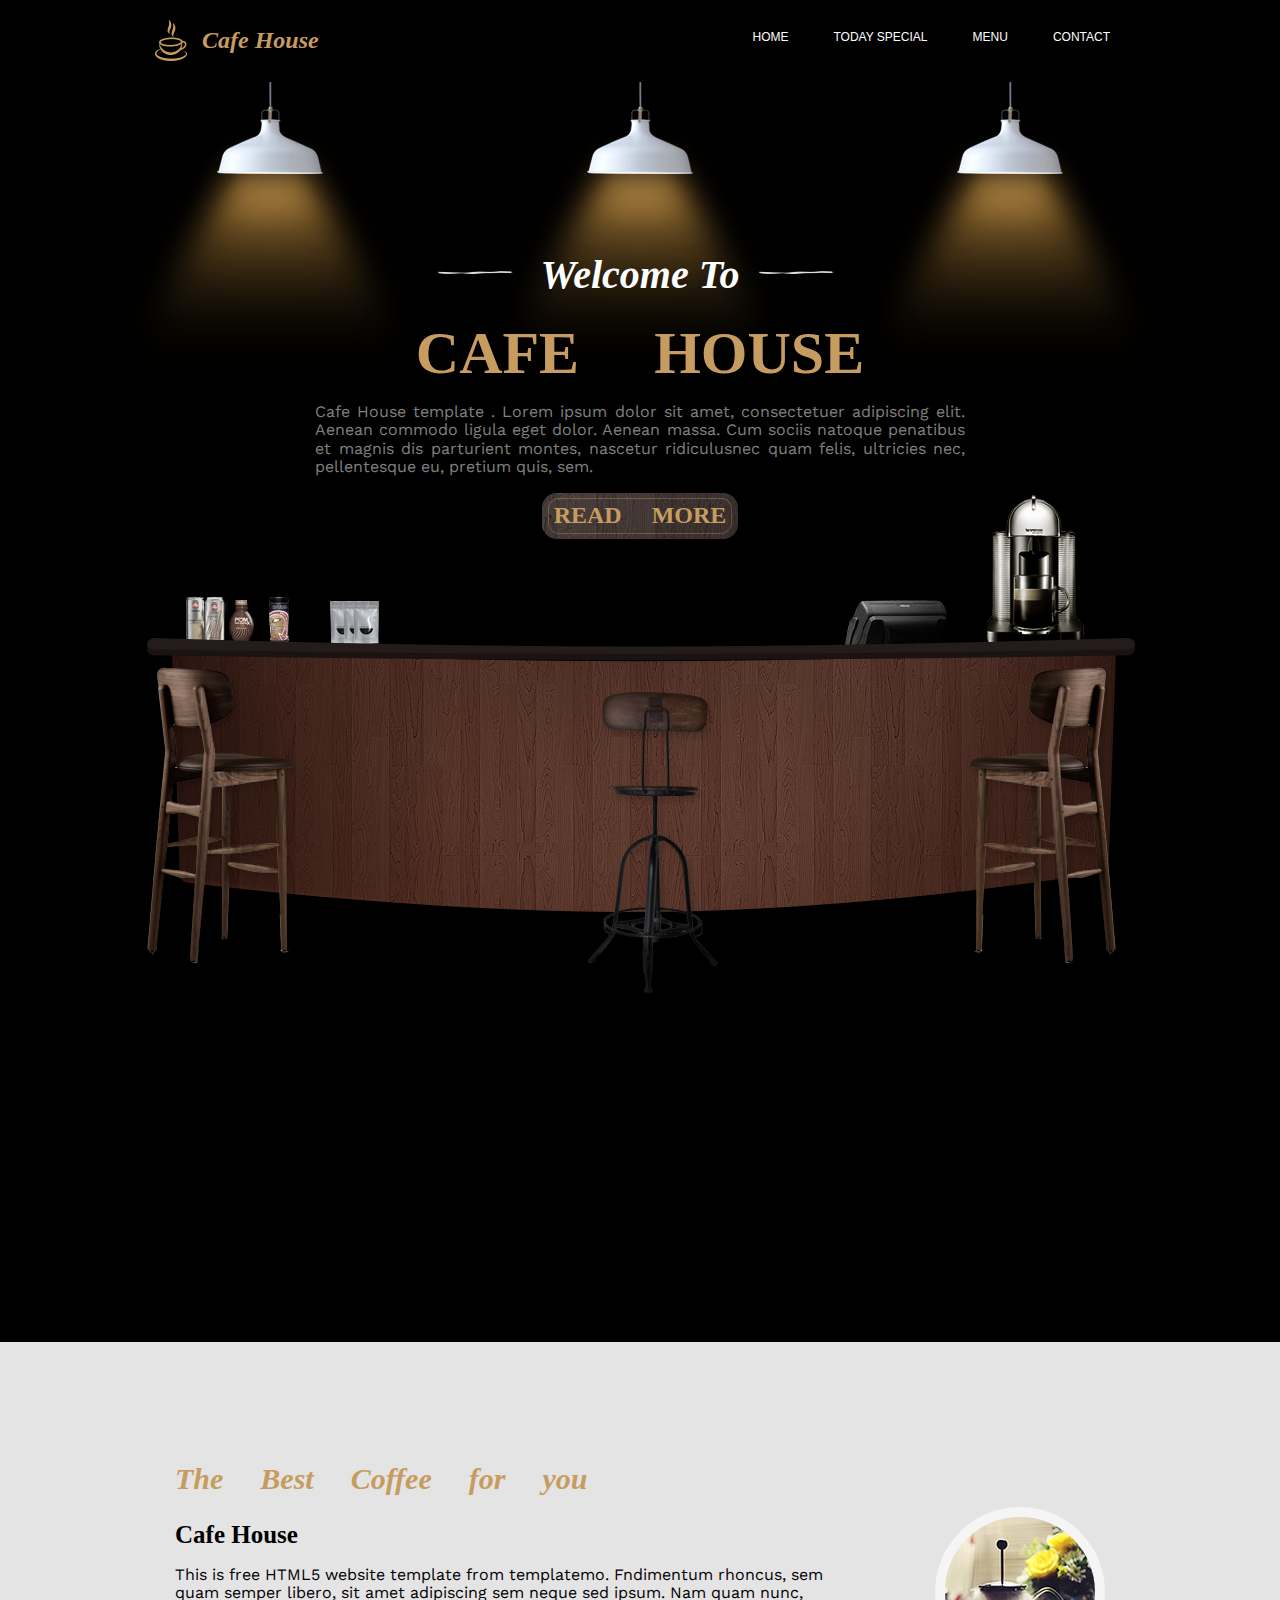
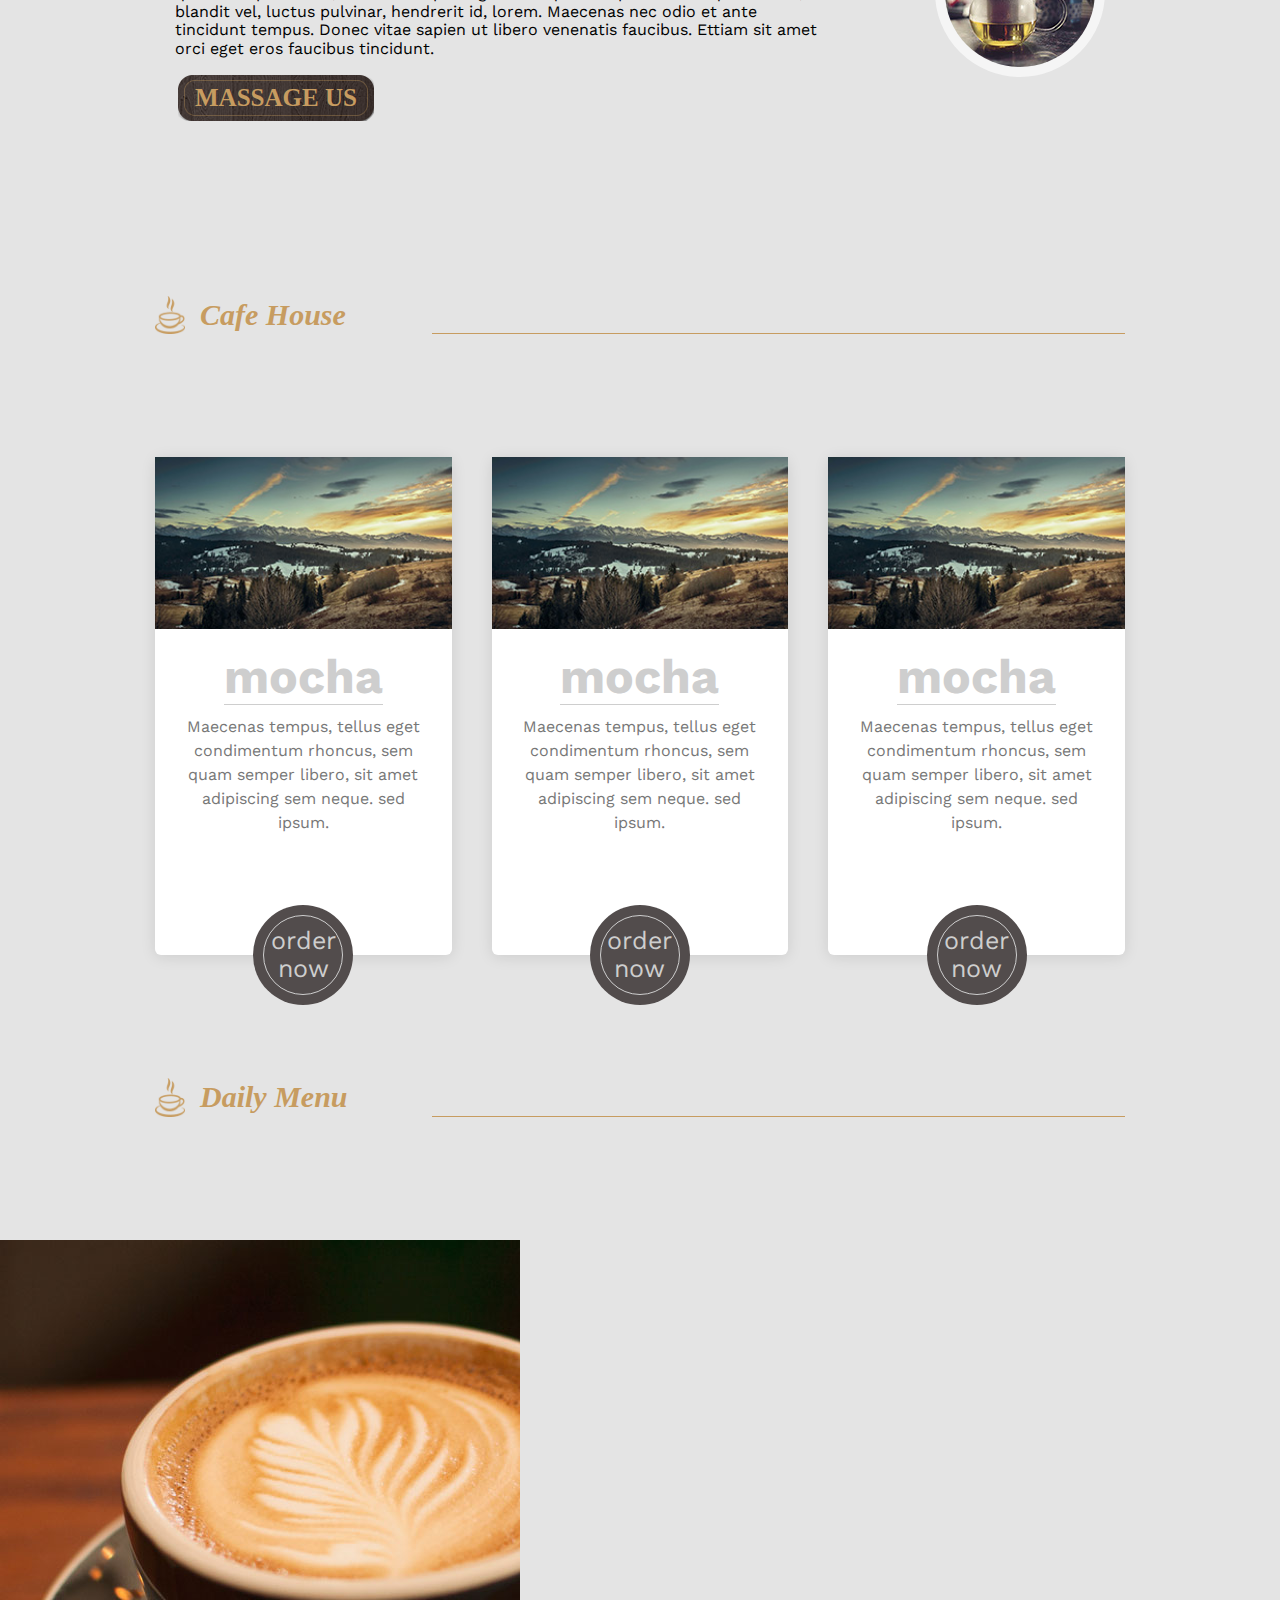
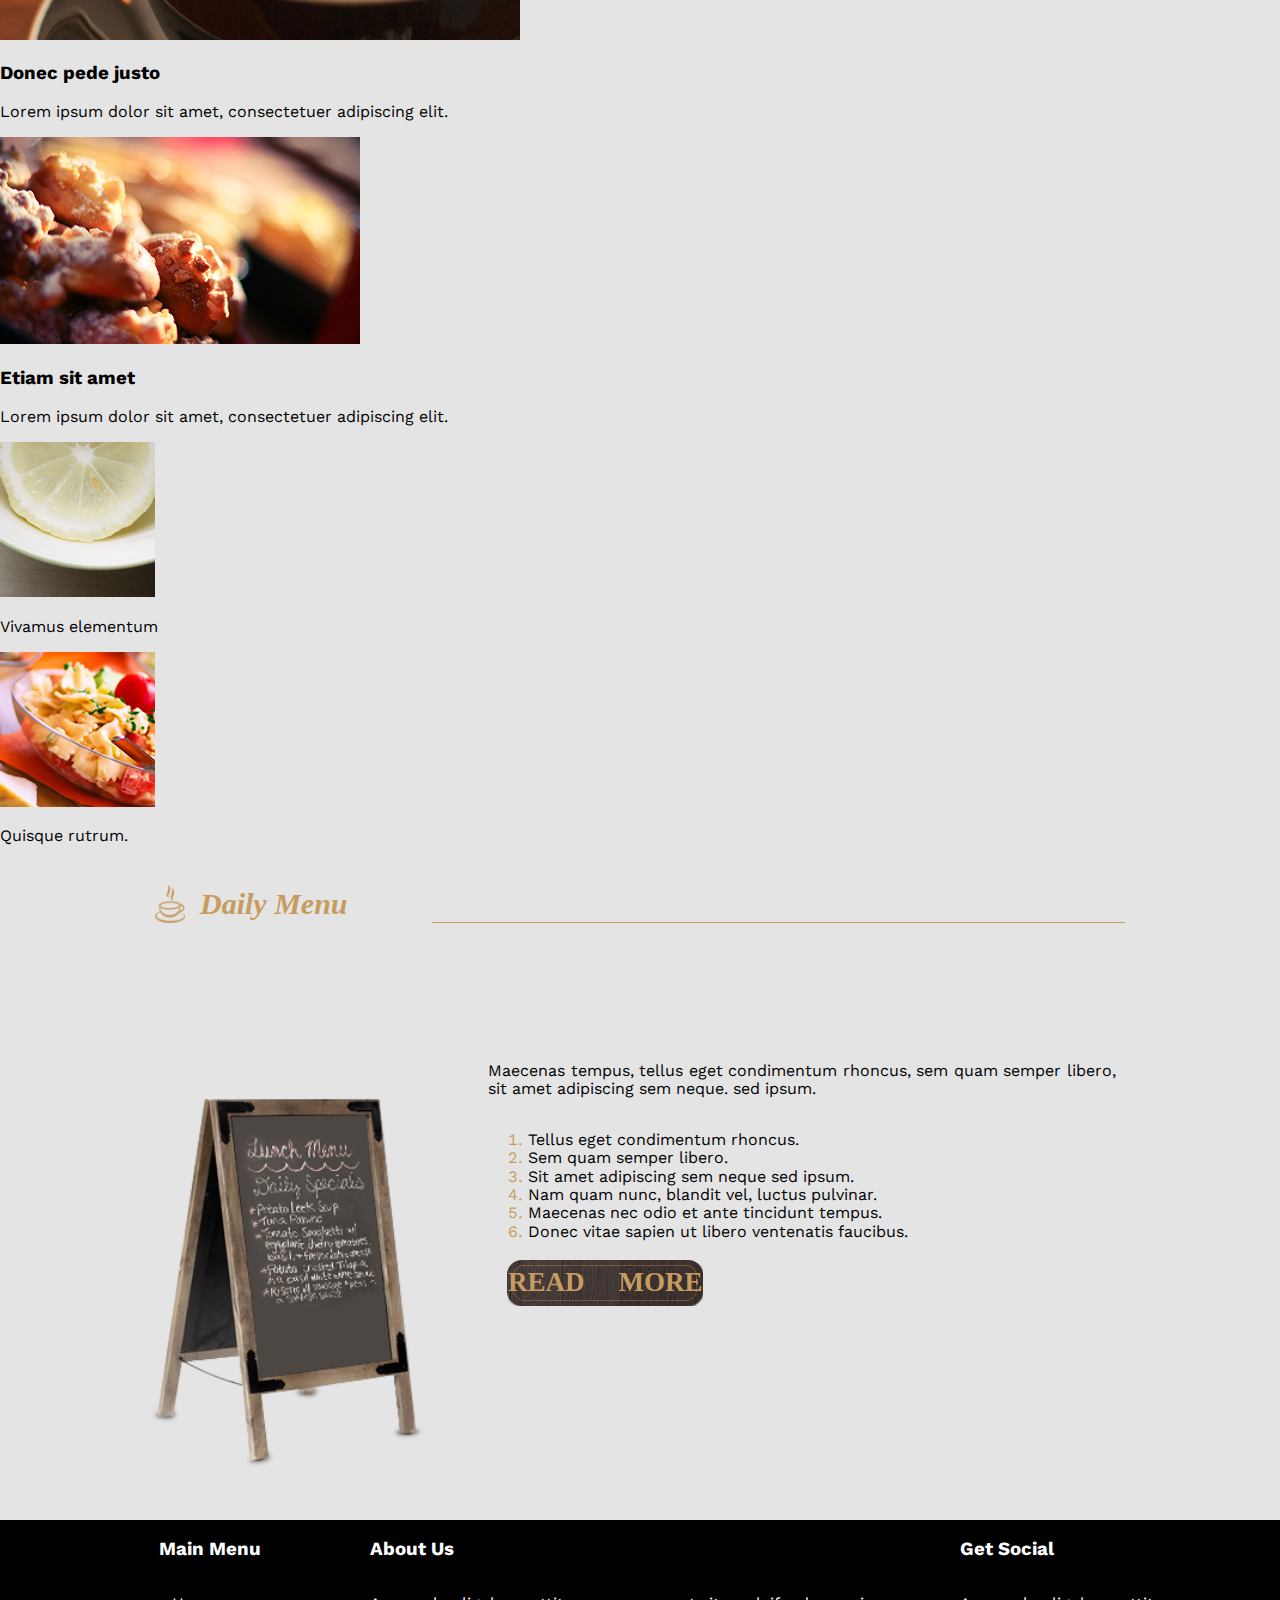
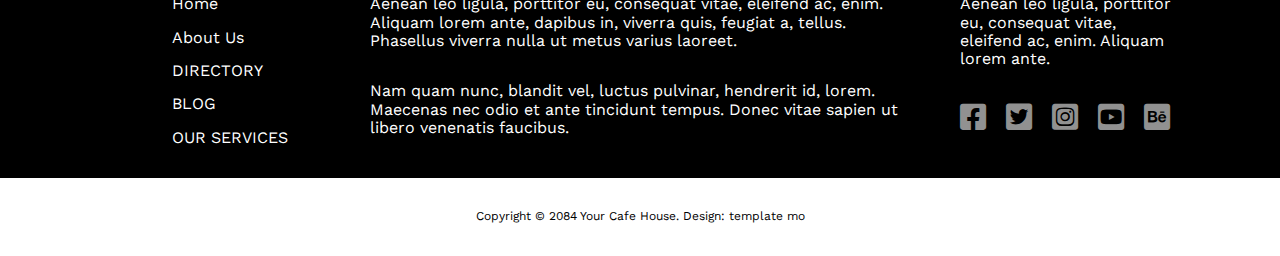
<file: index.html>
<!DOCTYPE html>
<html lang="en">
  <head>
    <meta charset="UTF-8" />
    <meta http-equiv="X-UA-Compatible" content="IE=edge" />
    <meta name="viewport" content="width=device-width, initial-scale=1.0" />
    <title>Cafe House</title>
    <!-- Main Template CSS File -->
    <link rel="stylesheet" href="css/cafe_house.css" />
    <!-- Render All Elements Normally -->
    <link rel="stylesheet" href="css/normalise.css" />
    <!-- Font Awesome Library -->
    <link rel="stylesheet" href="css/all.min.css" />
    <!-- Google Fonts -->
    <link rel="preconnect" href="https://fonts.gstatic.com" />
    <link
      href="https://fonts.googleapis.com/css2?family=Work+Sans:wght@200;300;400;500;600;700;800&#038;display=swap"
      rel="stylesheet"
    />
    <link rel="preconnect" href="https://fonts.googleapis.com" />
    <link rel="preconnect" href="https://fonts.gstatic.com" crossorigin />
    <link
      href="https://fonts.googleapis.com/css2?family=Cairo:wght@300;500;700&family=Lora:wght@400;500;700&family=Poppins:ital,wght@0,100;0,200;0,300;0,400;0,500;0,600;0,700;1,100;1,200;1,300;1,400;1,500;1,600;1,700&family=Work+Sans:ital,wght@0,200;0,300;0,700;0,800;1,600&display=swap"
      rel="stylesheet"
    />
  </head>
  <body>
    <header>
      <div class="container">
        <div class="logo">
          <a href="#home"
            ><img src="./img/logo.png" alt="" />
            <h2>Cafe House</h2></a
          >
        </div>
        <nav>
          <i class="fa-solid fa-bars list-icon"></i>
          <ul>
            <li><a href="index.html" id="home">HOME</a></li>
            <li><a href="TODAY SPECIAL.html">TODAY SPECIAL</a></li>
            <li><a href="menu.html">MENU</a></li>
            <li><a href="content.html">CONTACT</a></li>
          </ul>
        </nav>
      </div>
    </header>
    <div class="landing landing-menu">
      <div class="container">
        <div class="img-light">
          <img src="./img/light.png" alt="" />
          <img class="light-none" src="./img/light.png" alt="" />
          <img class="light-none" src="./img/light.png" alt="" />
        </div>
        <div class="intro-text">
          <div class="head-text">
            <img src="./img/header-line.png" alt="" />
            <h2>Welcome To</h2>
            <img src="./img/header-line.png" alt="" />
          </div>
          <h1>CAFE HOUSE</h1>
          <p>
            Cafe House template . Lorem ipsum dolor sit amet, consectetuer
            adipiscing elit. Aenean commodo ligula eget dolor. Aenean massa. Cum
            sociis natoque penatibus et magnis dis parturient montes, nascetur
            ridiculusnec quam felis, ultricies nec, pellentesque eu, pretium
            quis, sem.
          </p>
          <div class="boutton">
            <h3>Read More</h3>
          </div>
        </div>
        <img class="imgbottun" src="./img/table-set.png" alt="" />
      </div>
    </div>
    <div class="mune home-mune">
      <div class="container">
        <div class="text">
          <h2>The Best Coffee for you</h2>
          <h3>Cafe House</h3>
          <p>
            This is free HTML5 website template from templatemo. Fndimentum
            rhoncus, sem quam semper libero, sit amet adipiscing sem neque sed
            ipsum. Nam quam nunc, blandit vel, luctus pulvinar, hendrerit id,
            lorem. Maecenas nec odio et ante tincidunt tempus. Donec vitae
            sapien ut libero venenatis faucibus. Ettiam sit amet orci eget eros
            faucibus tincidunt.
          </p>
          <div class="boutton">
            <h3>MASSAGE US</h3>
          </div>
        </div>
        <img src="./img/1.jpg" alt="" />
      </div>
    </div>

    <div class="Popular-Items">
      <div class="container">
        <div class="logo">
          <a href="#home"
            ><img src="./img/logo.png" alt="" />
            <h2>Cafe House</h2></a
          >
          <hr class="line" />
        </div>
      </div>
    </div>
    <div class="popular-box">
      <div class="container">
        <div class="box">
          <img src="./img/popular-1.jpg" alt="" />
          <div class="content">
            <h2>mocha</h2>
            <p>
              Maecenas tempus, tellus eget condimentum rhoncus, sem quam semper
              libero, sit amet adipiscing sem neque. sed ipsum.
            </p>
          </div>
          <div class="item-boutton">
            <a href="#">order now</a>
          </div>
        </div>
        <div class="box">
          <img src="./img/popular-1.jpg" alt="" />
          <div class="content">
            <h2>mocha</h2>
            <p>
              Maecenas tempus, tellus eget condimentum rhoncus, sem quam semper
              libero, sit amet adipiscing sem neque. sed ipsum.
            </p>
          </div>
          <div class="item-boutton">
            <a href="#">order now</a>
          </div>
        </div>
        <div class="box">
          <img src="./img/popular-1.jpg" alt="" />
          <div class="content">
            <h2>mocha</h2>
            <p>
              Maecenas tempus, tellus eget condimentum rhoncus, sem quam semper
              libero, sit amet adipiscing sem neque. sed ipsum.
            </p>
          </div>
          <div class="item-boutton">
            <a href="#">order now</a>
          </div>
        </div>
      </div>
    </div>
    <div class="Popular-Items two">
      <div class="container">
        <div class="logo">
          <a href="#home">
            <img src="./img/logo.png" alt="" />
            <h2>Daily Menu</h2></a
          >
          <hr class="line" />
        </div>
      </div>
    </div>
    <div class="Today-Special-home">
      <div class="photo">
        <img src="./img/special-1.jpg" alt="" />
        <div class="text">
          <h3 class="tm-special-title">Donec pede justo</h3>
          <p>Lorem ipsum dolor sit amet, consectetuer adipiscing elit.</p>
        </div>
      </div>
      <div class="one">
        <div class="photo">
          <img src="./img/special-2.jpg" alt="" />
          <div class="text">
            <h3 class="tm-special-title">Etiam sit amet</h3>
            <p>Lorem ipsum dolor sit amet, consectetuer adipiscing elit.</p>
          </div>
        </div>
        <div class="two">
          <div class="photo">
            <img src="./img/special-3.jpg" alt="" />
            <div class="text">
              <p>Vivamus elementum</p>
            </div>
          </div>
          <div class="photo">
            <img src="./img/special-4.jpg" alt="" />
            <div class="text">
              <p>Quisque rutrum.</p>
            </div>
          </div>
        </div>
      </div>
    </div>
    <div class="Popular-Items two">
      <div class="container">
        <div class="logo">
          <a href="#home">
            <img src="./img/logo.png" alt="" />
            <h2>Daily Menu</h2></a
          >
          <hr class="line" />
        </div>
      </div>
    </div>
    <div class="Daily-Menu">
      <div class="container">
        <img src="./img/menu-board.png" alt="" />
        <div class="content">
          <p>
            Maecenas tempus, tellus eget condimentum rhoncus, sem quam semper
            libero, sit amet adipiscing sem neque. sed ipsum.
          </p>
          <ol>
            <li>Tellus eget condimentum rhoncus.</li>
            <li>Sem quam semper libero.</li>
            <li>Sit amet adipiscing sem neque sed ipsum.</li>
            <li>Nam quam nunc, blandit vel, luctus pulvinar.</li>
            <li>Maecenas nec odio et ante tincidunt tempus.</li>
            <li>Donec vitae sapien ut libero ventenatis faucibus.</li>
          </ol>
          <div class="boutton">
            <h3>Read More</h3>
          </div>
        </div>
      </div>
    </div>
    <footer>
      <div class="container">
        <div class="main-menu">
          <h3>Main Menu</h3>
          <ul>
            <li><a href="#">Home</a></li>
            <li><a href="#">About Us</a></li>
            <li><a href="#">DIRECTORY</a></li>
            <li><a href="#">BLOG</a></li>
            <li><a href="#">OUR SERVICES</a></li>
          </ul>
        </div>
        <div class="about">
          <h3>About Us</h3>
          <p>
            Aenean leo ligula, porttitor eu, consequat vitae, eleifend ac, enim.
            Aliquam lorem ante, dapibus in, viverra quis, feugiat a, tellus.
            Phasellus viverra nulla ut metus varius laoreet.
          </p>
          <p>
            Nam quam nunc, blandit vel, luctus pulvinar, hendrerit id, lorem.
            Maecenas nec odio et ante tincidunt tempus. Donec vitae sapien ut
            libero venenatis faucibus.
          </p>
        </div>
        <div class="get">
          <h3>Get Social</h3>
          <p>
            Aenean leo ligula, porttitor eu, consequat vitae, eleifend ac, enim.
            Aliquam lorem ante.
          </p>
          <ul>
            <li>
              <a href="#"><i class="fa-brands fa-facebook-square"></i></a>
            </li>
            <li>
              <a href="#"><i class="fa-brands fa-twitter-square"></i> </a>
            </li>
            <li>
              <a href="#"><i class="fa-brands fa-instagram-square"></i></a>
            </li>
            <li>
              <a href="#"><i class="fa-brands fa-youtube-square"></i></a>
            </li>
            <li>
              <a href="#"><i class="fa-brands fa-behance-square"></i></a>
            </li>
          </ul>
        </div>
      </div>
    </footer>
    <div class="end">
      <p>Copyright © 2084 Your Cafe House. Design: template mo</p>
    </div>
  </body>
</html>
</file>
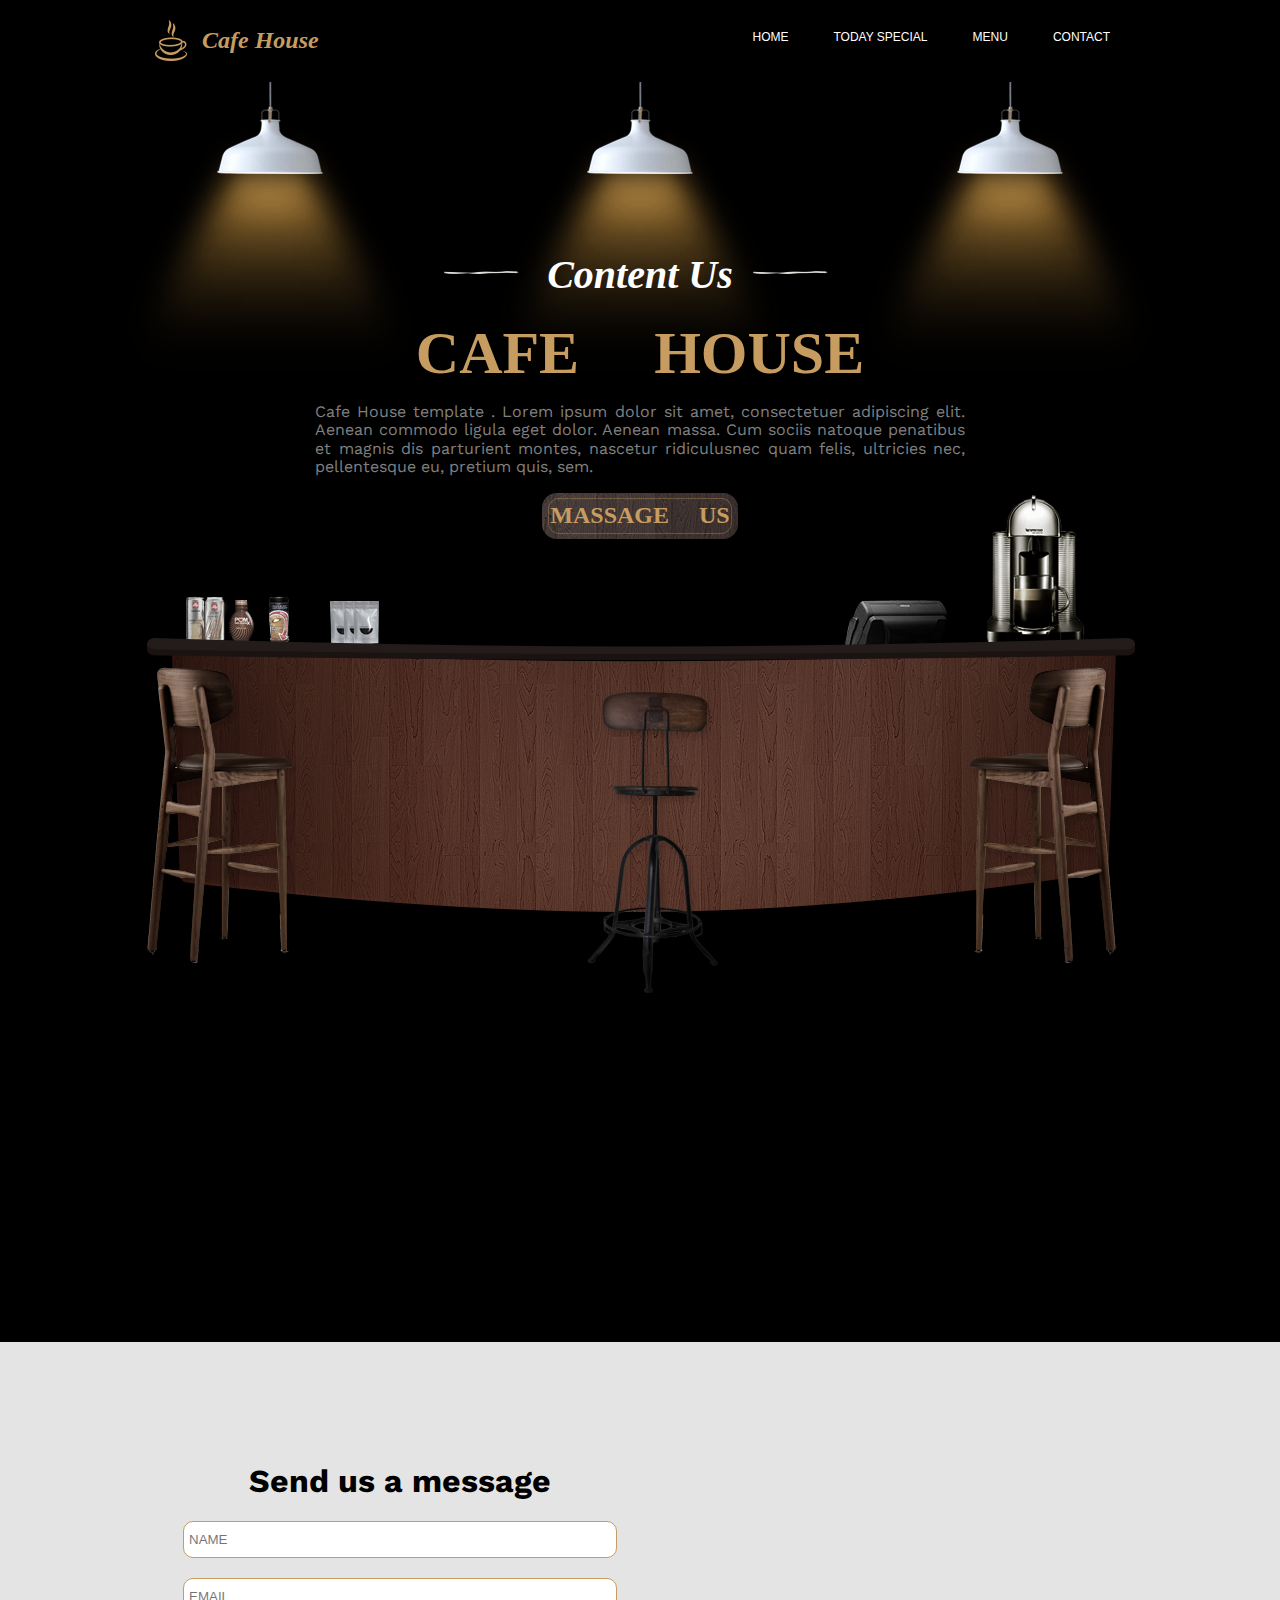
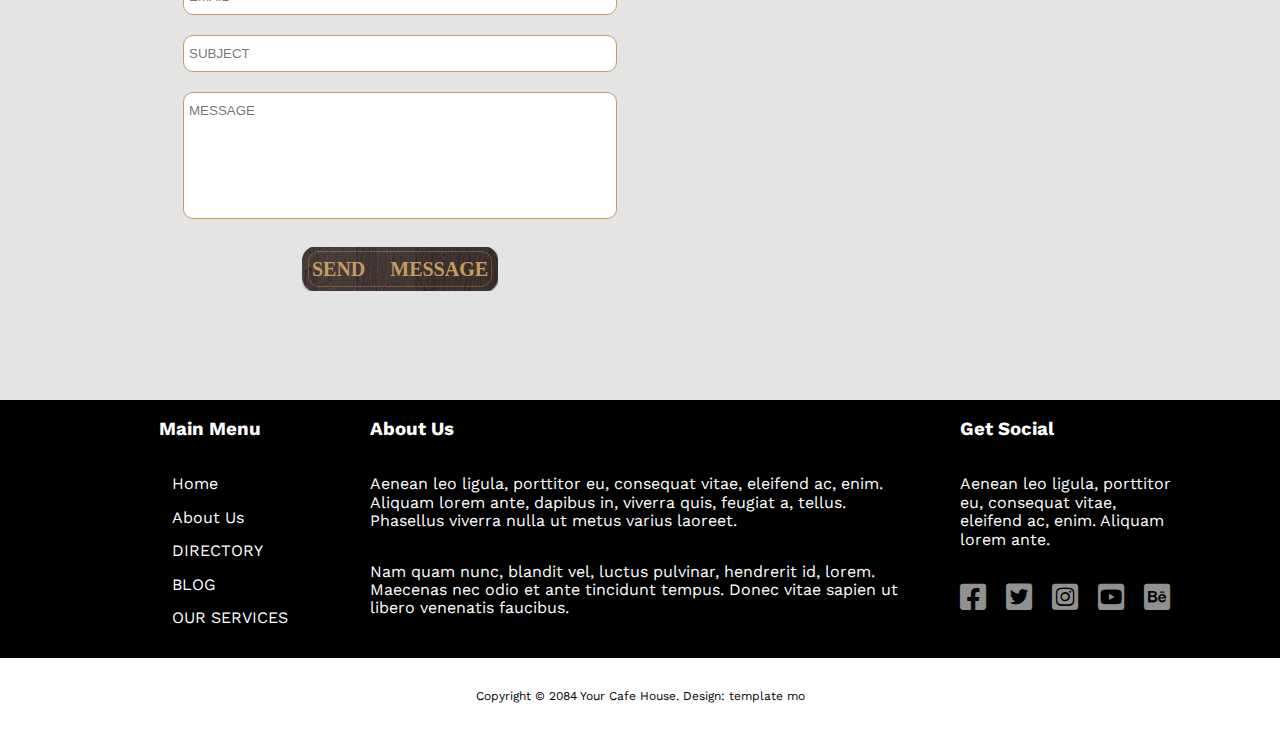
<file: content.html>
<!DOCTYPE html>
<html lang="en">
  <head>
    <meta charset="UTF-8" />
    <meta http-equiv="X-UA-Compatible" content="IE=edge" />
    <meta name="viewport" content="width=device-width, initial-scale=1.0" />
    <title>Cafe House</title>
    <!-- Main Template CSS File -->
    <link rel="stylesheet" href="css/cafe_house.css" />
    <!-- Render All Elements Normally -->
    <link rel="stylesheet" href="css/normalise.css" />
    <!-- Font Awesome Library -->
    <link rel="stylesheet" href="css/all.min.css" />
    <!-- Google Fonts -->
    <link rel="preconnect" href="https://fonts.gstatic.com" />
    <link
      href="https://fonts.googleapis.com/css2?family=Work+Sans:wght@200;300;400;500;600;700;800&#038;display=swap"
      rel="stylesheet"
    />
    <link rel="preconnect" href="https://fonts.googleapis.com" />
    <link rel="preconnect" href="https://fonts.gstatic.com" crossorigin />
    <link
      href="https://fonts.googleapis.com/css2?family=Cairo:wght@300;500;700&family=Lora:wght@400;500;700&family=Poppins:ital,wght@0,100;0,200;0,300;0,400;0,500;0,600;0,700;1,100;1,200;1,300;1,400;1,500;1,600;1,700&family=Work+Sans:ital,wght@0,200;0,300;0,700;0,800;1,600&display=swap"
      rel="stylesheet"
    />
  </head>
  <body>
    <header>
      <div class="container">
        <div class="logo">
          <a href="#home"
            ><img src="/img/logo.png" alt="" />
            <h2>Cafe House</h2></a
          >
        </div>
        <nav>
          <i class="fa-solid fa-bars list-icon"></i>
          <ul>
            <li><a href="index.html" id="home">HOME</a></li>
            <li><a href="TODAY SPECIAL.html">TODAY SPECIAL</a></li>
            <li><a href="menu.html">MENU</a></li>
            <li><a href="content.html">CONTACT</a></li>
          </ul>
        </nav>
      </div>
    </header>
    <div class="landing">
      <div class="container">
        <div class="img-light">
          <img src="/img/light.png" alt="" />
          <img class="light-none" src="/img/light.png" alt="" />
          <img class="light-none" src="/img/light.png" alt="" />
        </div>
        <div class="intro-text">
          <div class="head-text">
            <img src="/img/header-line.png" alt="" />
            <h2>Content Us</h2>
            <img src="/img/header-line.png" alt="" />
          </div>
          <h1>CAFE HOUSE</h1>
          <p>
            Cafe House template . Lorem ipsum dolor sit amet, consectetuer
            adipiscing elit. Aenean commodo ligula eget dolor. Aenean massa. Cum
            sociis natoque penatibus et magnis dis parturient montes, nascetur
            ridiculusnec quam felis, ultricies nec, pellentesque eu, pretium
            quis, sem.
          </p>
          <div class="boutton">
            <h3>MASSAGE US</h3>
          </div>
        </div>
        <img class="imgbottun" src="/img/table-set.png" alt="" />
      </div>
    </div>
    <div class="content">
      <div class="container">
        <div class="send-message">
          <h1>Send us a message</h1>
          <input type="text" required placeholder="NAME" />
          <input type="email" required placeholder="EMAIL" />
          <input type="text" required placeholder="SUBJECT" />
          <input class="message" type="text" required placeholder="MESSAGE" />
          <div class="boutton">
            <h3><a href="#">SEND MESSAGE</a></h3>
          </div>
        </div>
        <div class="map">
          <iframe
            src="https://www.google.com/maps/embed?pb=!1m18!1m12!1m3!1d12341885.68679596!2d21.708631152276034!3d40.956168153723645!2m3!1f0!2f0!3f0!3m2!1i1024!2i768!4f13.1!3m3!1m2!1s0x12d4fe82448dd203%3A0xe22cf55c24635e6f!2z2KXZiti32KfZhNmK2Kc!5e0!3m2!1sar!2seg!4v1652828495233!5m2!1sar!2seg"
            width="600"
            height="450"
            style="border: 0"
            allowfullscreen=""
            loading="lazy"
            referrerpolicy="no-referrer-when-downgrade"
          ></iframe>
        </div>
      </div>
    </div>
    <footer>
      <div class="container">
        <div class="main-menu">
          <h3>Main Menu</h3>
          <ul>
            <li><a href="#">Home</a></li>
            <li><a href="#">About Us</a></li>
            <li><a href="#">DIRECTORY</a></li>
            <li><a href="#">BLOG</a></li>
            <li><a href="#">OUR SERVICES</a></li>
          </ul>
        </div>
        <div class="about">
          <h3>About Us</h3>
          <p>
            Aenean leo ligula, porttitor eu, consequat vitae, eleifend ac, enim.
            Aliquam lorem ante, dapibus in, viverra quis, feugiat a, tellus.
            Phasellus viverra nulla ut metus varius laoreet.
          </p>
          <p>
            Nam quam nunc, blandit vel, luctus pulvinar, hendrerit id, lorem.
            Maecenas nec odio et ante tincidunt tempus. Donec vitae sapien ut
            libero venenatis faucibus.
          </p>
        </div>
        <div class="get">
          <h3>Get Social</h3>
          <p>
            Aenean leo ligula, porttitor eu, consequat vitae, eleifend ac, enim.
            Aliquam lorem ante.
          </p>
          <ul>
            <li>
              <a href="#"><i class="fa-brands fa-facebook-square"></i></a>
            </li>
            <li>
              <a href="#"><i class="fa-brands fa-twitter-square"></i> </a>
            </li>
            <li>
              <a href="#"><i class="fa-brands fa-instagram-square"></i></a>
            </li>
            <li>
              <a href="#"><i class="fa-brands fa-youtube-square"></i></a>
            </li>
            <li>
              <a href="#"><i class="fa-brands fa-behance-square"></i></a>
            </li>
          </ul>
        </div>
      </div>
    </footer>
    <div class="end">
      <p>Copyright © 2084 Your Cafe House. Design: template mo</p>
    </div>
  </body>
</html>
</file>
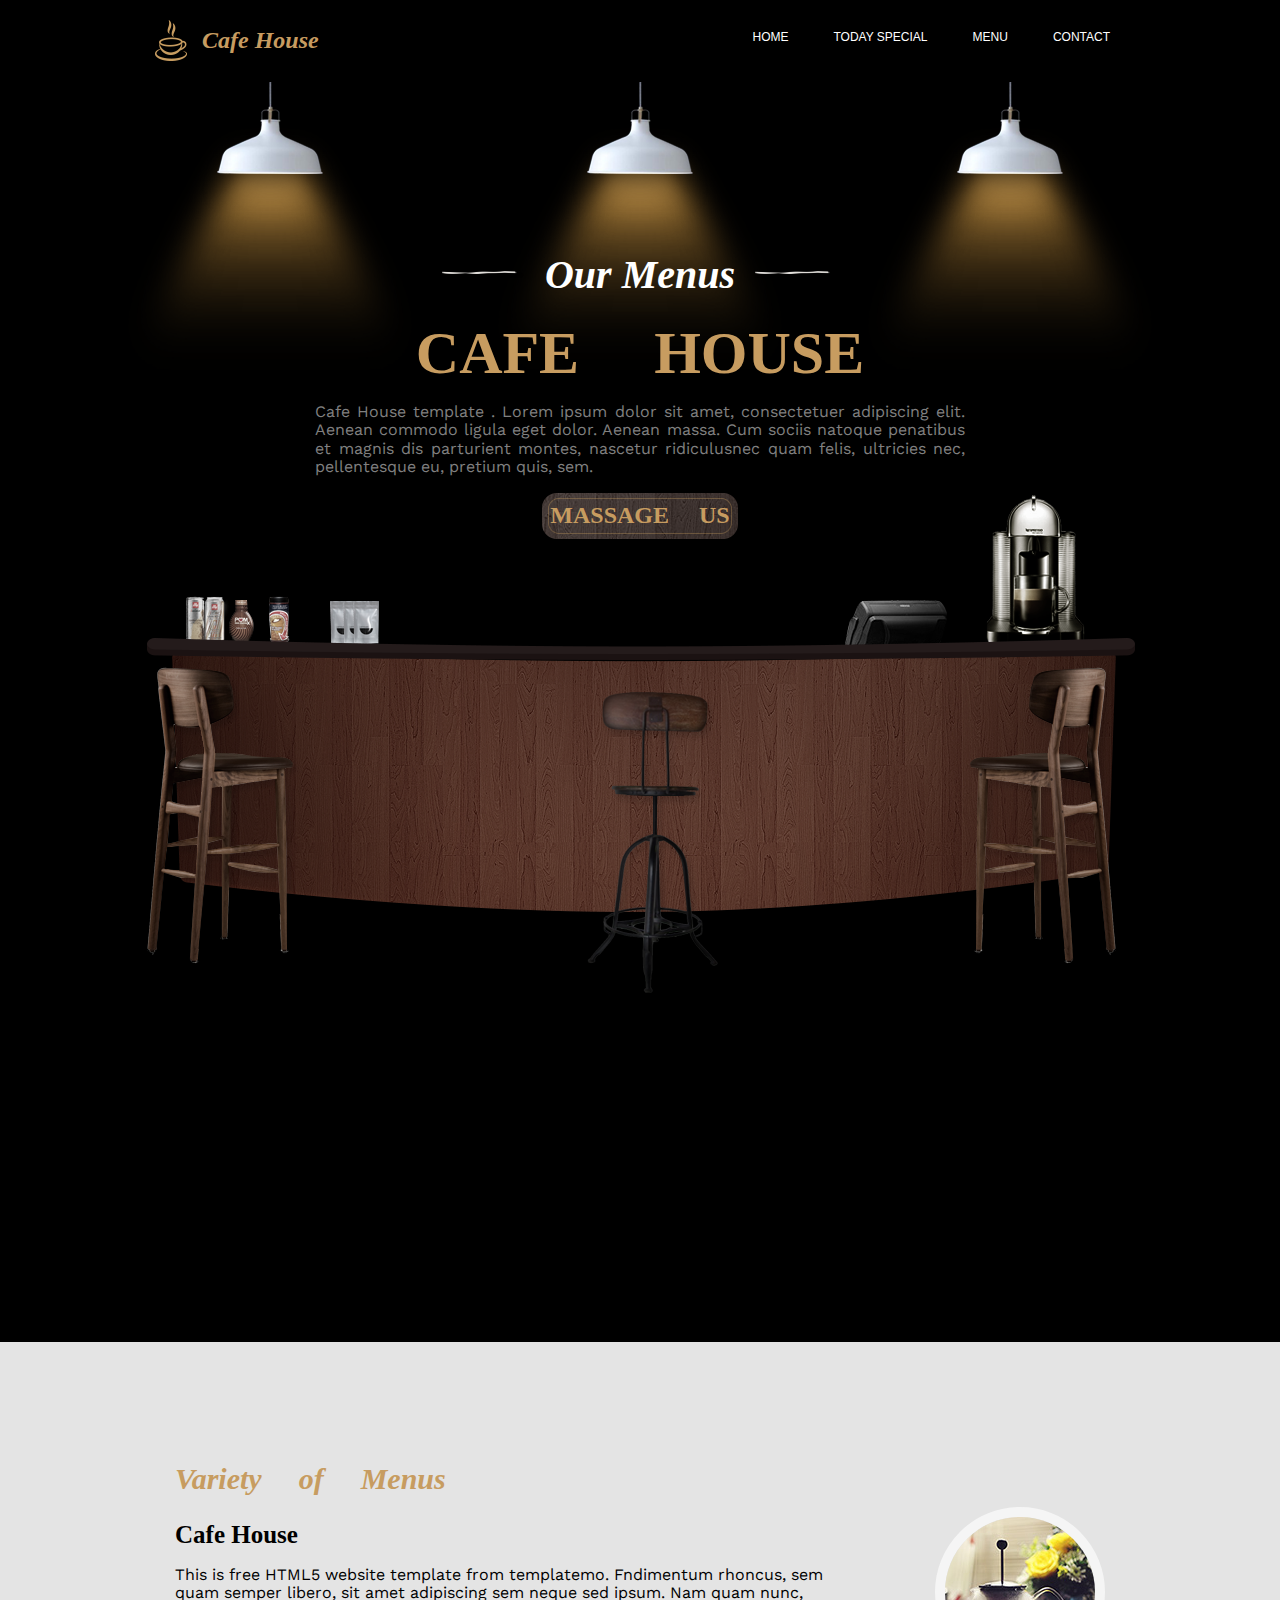
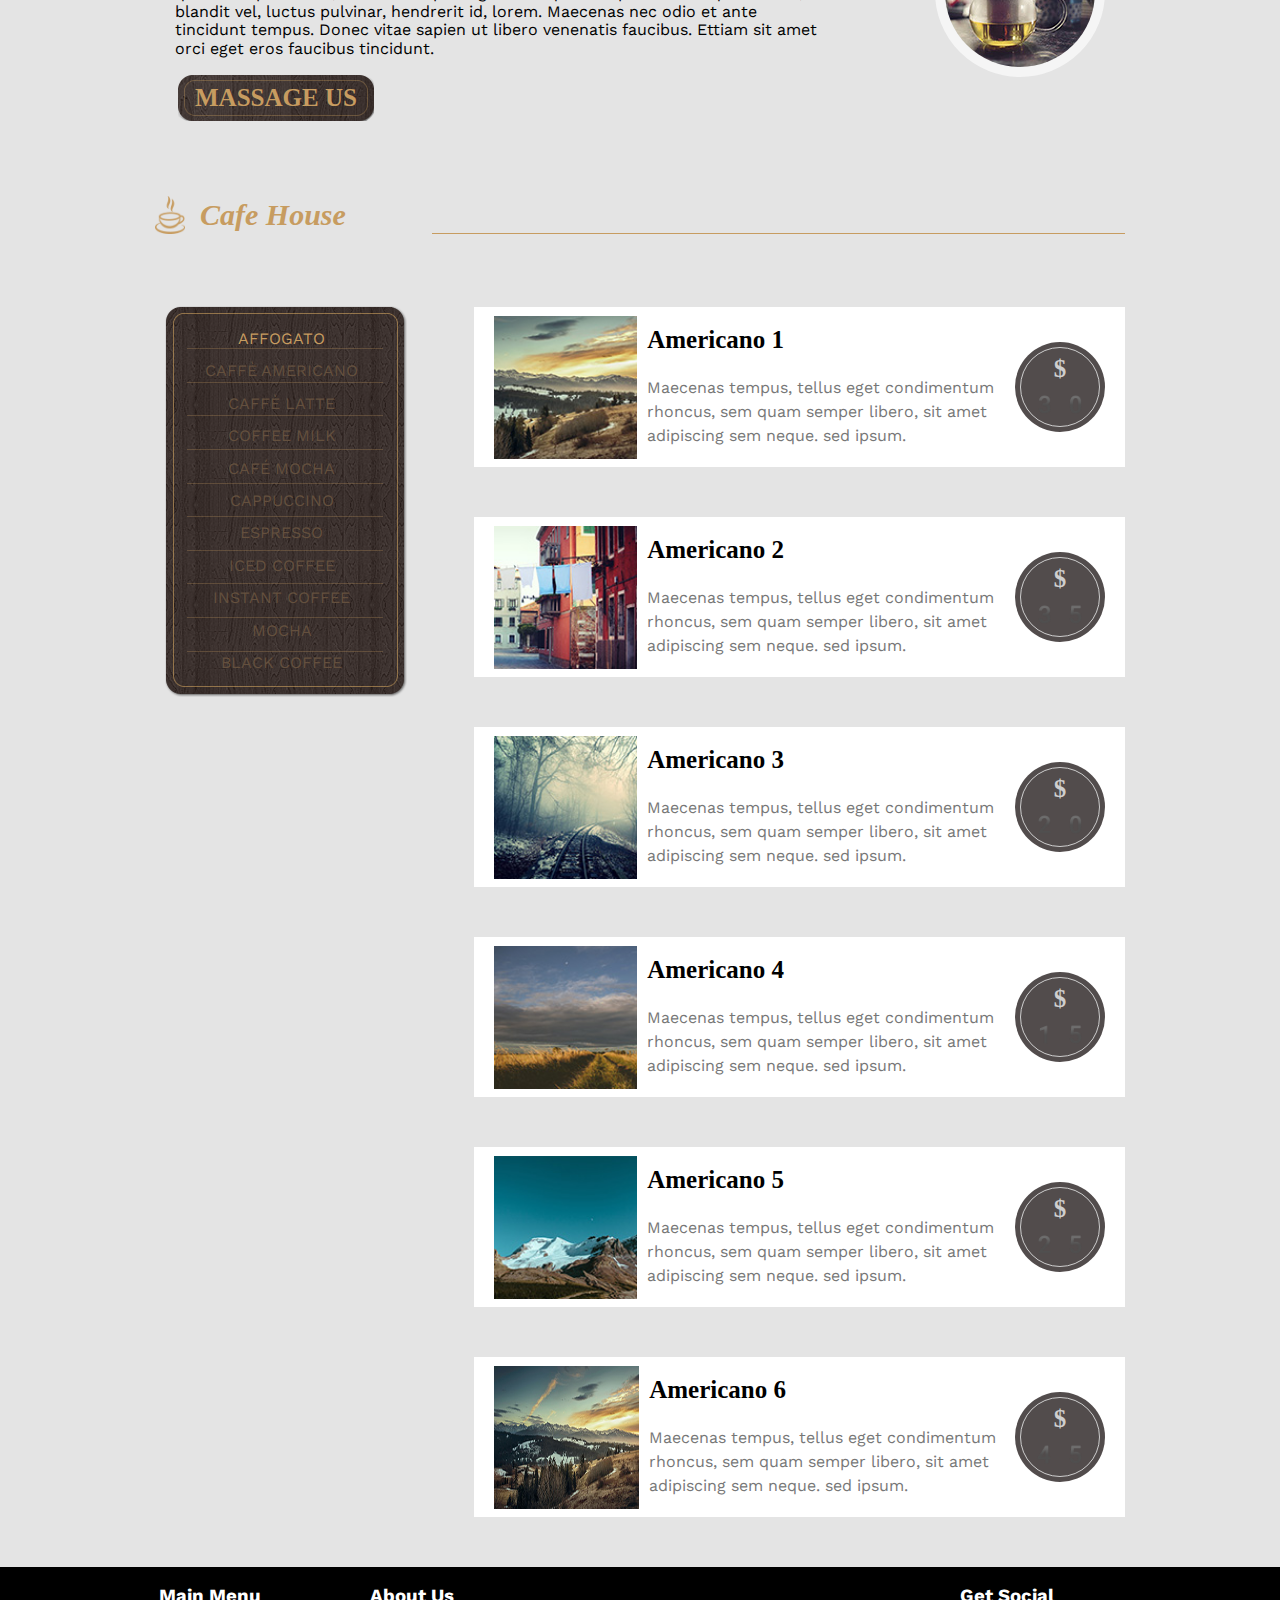
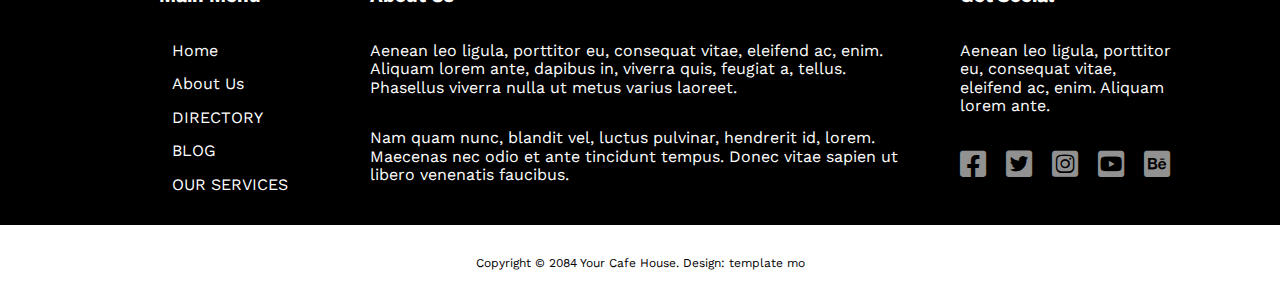
<file: menu.html>
<!DOCTYPE html>
<html lang="en">
  <head>
    <meta charset="UTF-8" />
    <meta http-equiv="X-UA-Compatible" content="IE=edge" />
    <meta name="viewport" content="width=device-width, initial-scale=1.0" />
    <title>Cafe House</title>
    <!-- Main Template CSS File -->
    <link rel="stylesheet" href="css/cafe_house.css" />
    <!-- Render All Elements Normally -->
    <link rel="stylesheet" href="css/normalise.css" />
    <!-- Font Awesome Library -->
    <link rel="stylesheet" href="css/all.min.css" />
    <!-- Google Fonts -->
    <link rel="preconnect" href="https://fonts.gstatic.com" />
    <link
      href="https://fonts.googleapis.com/css2?family=Work+Sans:wght@200;300;400;500;600;700;800&#038;display=swap"
      rel="stylesheet"
    />
    <link rel="preconnect" href="https://fonts.googleapis.com" />
    <link rel="preconnect" href="https://fonts.gstatic.com" crossorigin />
    <link
      href="https://fonts.googleapis.com/css2?family=Cairo:wght@300;500;700&family=Lora:wght@400;500;700&family=Poppins:ital,wght@0,100;0,200;0,300;0,400;0,500;0,600;0,700;1,100;1,200;1,300;1,400;1,500;1,600;1,700&family=Work+Sans:ital,wght@0,200;0,300;0,700;0,800;1,600&display=swap"
      rel="stylesheet"
    />
  </head>
  <body>
    <header>
      <div class="container">
        <div class="logo">
          <a href="#home"
            ><img src="/img/logo.png" alt="" />
            <h2>Cafe House</h2></a
          >
        </div>
        <nav>
          <i class="fa-solid fa-bars list-icon"></i>
          <ul>
            <li><a href="index.html" id="home">HOME</a></li>
            <li><a href="TODAY SPECIAL.html">TODAY SPECIAL</a></li>
            <li><a href="menu.html">MENU</a></li>
            <li><a href="content.html">CONTACT</a></li>
          </ul>
        </nav>
      </div>
    </header>
    <div class="landing">
      <div class="container">
        <div class="img-light">
          <img src="/img/light.png" alt="" />
          <img class="light-none" src="/img/light.png" alt="" />
          <img class="light-none" src="/img/light.png" alt="" />
        </div>
        <div class="intro-text">
          <div class="head-text">
            <img src="/img/header-line.png" alt="" />
            <h2>Our Menus</h2>
            <img src="/img/header-line.png" alt="" />
          </div>
          <h1>CAFE HOUSE</h1>
          <p>
            Cafe House template . Lorem ipsum dolor sit amet, consectetuer
            adipiscing elit. Aenean commodo ligula eget dolor. Aenean massa. Cum
            sociis natoque penatibus et magnis dis parturient montes, nascetur
            ridiculusnec quam felis, ultricies nec, pellentesque eu, pretium
            quis, sem.
          </p>
          <div class="boutton">
            <h3>MASSAGE US</h3>
          </div>
        </div>
        <img class="imgbottun" src="/img/table-set.png" alt="" />
      </div>
    </div>
         <div class="mune">
            <div class="container">
             <div class="text">
                 <h2>Variety of Menus</h2>
                 <h3>Cafe House
                </h3>
                <p>This is free HTML5 website template from templatemo. Fndimentum rhoncus, sem quam semper libero, sit amet adipiscing sem neque sed ipsum. Nam quam nunc, blandit vel, luctus pulvinar, hendrerit id, lorem. Maecenas nec odio et ante tincidunt tempus. Donec vitae sapien ut libero venenatis faucibus. Ettiam sit amet orci eget eros faucibus tincidunt.

                </p>
                <div class="boutton">
                    <h3>MASSAGE US</h3>
                  </div>        
             </div>
             <img src="/img/1.jpg" alt="">
            </div>
         </div>
         <div class="Popular-Items Our-Menus">
            <div class="container">
              <div class="logo">
                <a href="#home"
                  ><img src="/img/logo.png" alt="" />
                  <h2>Cafe House</h2></a
                >
                <hr class="line" />
              </div>
            </div>
          </div>
      <div class="Our-me">
        <div class="container">
            <div class="box1">
        <ul>
            <li><a href="#" class="active">Affogato</a></li>
            <li><a href="#">Caffè Americano</a></li>
            <li><a href="#">Caffè latte</a></li>
            <li><a href="#">Coffee milk</a></li>
            <li><a href="#">Café mocha</a></li>
            <li><a href="#">Cappuccino</a></li>
            <li><a href="#">Espresso</a></li>
            <li><a href="#">Iced coffee</a></li>
            <li><a href="#">Instant coffee</a></li>
            <li><a href="#">Mocha</a></li>
            <li><a href="#">black coffee</a></li>
          </ul>
          <img class="img-box" src="/img/vertical-menu-bg.png" alt="">
</div>
<div class="our-box">
      <div class="box">
        <img src="/img/menu-1.jpg" alt="" />
        <div class="content">
          <h2>Americano 1</h2>
          <p>
            Maecenas tempus, tellus eget condimentum rhoncus, sem quam semper
            libero, sit amet adipiscing sem neque. sed ipsum.
          </p>
        </div>
        <div class="item-boutton">
            <a href="#"><h6>$<sub> 30 </sub></h6></a>
        </div>
      </div>
      <div class="box">
        <img src="/img/menu-2.jpg" alt="" />
        <div class="content">
          <h2>Americano 2</h2>
          <p>
            Maecenas tempus, tellus eget condimentum rhoncus, sem quam semper
            libero, sit amet adipiscing sem neque. sed ipsum.
          </p>
        </div>
        <div class="item-boutton">
            <a href="#"><h6>$<sub> 35 </sub></h6></a>
        </div>
      </div>
      <div class="box">
        <img src="/img/menu-3.jpg" alt="" />
        <div class="content">
          <h2>Americano 3</h2>
          <p>
            Maecenas tempus, tellus eget condimentum rhoncus, sem quam semper
            libero, sit amet adipiscing sem neque. sed ipsum.
          </p>
        </div>
        <div class="item-boutton">
            <a href="#"><h6>$<sub> 20 </sub></h6></a>
        </div>
      </div>
      <div class="box">
        <img src="/img/menu-4.jpg" alt="" />
        <div class="content">
          <h2>Americano 4</h2>
          <p>
            Maecenas tempus, tellus eget condimentum rhoncus, sem quam semper
            libero, sit amet adipiscing sem neque. sed ipsum.
          </p>
        </div>
        <div class="item-boutton">
          <a href="#"><h6>$<sub> 15 </sub></h6></a>
        </div>
      </div>
      <div class="box">
        <img src="/img/menu-5.jpg" alt="" />
        <div class="content">
          <h2>Americano 5</h2>
          <p>
            Maecenas tempus, tellus eget condimentum rhoncus, sem quam semper
            libero, sit amet adipiscing sem neque. sed ipsum.
          </p>
        </div>
        <div class="item-boutton">
            <a href="#"><h6>$<sub> 25 </sub></h6></a>
        </div>
      </div>
      <div class="box">
        <img src="/img/popular-1.jpg" alt="" />
        <div class="content">
          <h2>Americano 6</h2>
          <p>
            Maecenas tempus, tellus eget condimentum rhoncus, sem quam semper
            libero, sit amet adipiscing sem neque. sed ipsum.
          </p>
        </div>
        <div class="item-boutton">
            <a href="#"><h6>$<sub> 45 </sub></h6></a>
        </div>
      </div>
  </div>

        </div>
      </div>
    <footer>
      <div class="container">
        <div class="main-menu">
          <h3>Main Menu</h3>
          <ul>
            <li><a href="#">Home</a></li>
            <li><a href="#">About Us</a></li>
            <li><a href="#">DIRECTORY</a></li>
            <li><a href="#">BLOG</a></li>
            <li><a href="#">OUR SERVICES</a></li>
          </ul>
        </div>
        <div class="about">
          <h3>About Us</h3>
          <p>
            Aenean leo ligula, porttitor eu, consequat vitae, eleifend ac, enim.
            Aliquam lorem ante, dapibus in, viverra quis, feugiat a, tellus.
            Phasellus viverra nulla ut metus varius laoreet.
          </p>
          <p>
            Nam quam nunc, blandit vel, luctus pulvinar, hendrerit id, lorem.
            Maecenas nec odio et ante tincidunt tempus. Donec vitae sapien ut
            libero venenatis faucibus.
          </p>
        </div>
        <div class="get">
          <h3>Get Social</h3>
          <p>
            Aenean leo ligula, porttitor eu, consequat vitae, eleifend ac, enim.
            Aliquam lorem ante.
          </p>
          <ul>
            <li>
              <a href="#"><i class="fa-brands fa-facebook-square"></i></a>
            </li>
            <li>
              <a href="#"><i class="fa-brands fa-twitter-square"></i> </a>
            </li>
            <li>
              <a href="#"><i class="fa-brands fa-instagram-square"></i></a>
            </li>
            <li>
              <a href="#"><i class="fa-brands fa-youtube-square"></i></a>
            </li>
            <li>
              <a href="#"><i class="fa-brands fa-behance-square"></i></a>
            </li>
          </ul>
        </div>
      </div>
    </footer>
    <div class="end">
      <p>Copyright © 2084 Your Cafe House. Design: template mo</p>
    </div>
  </body>
</html>
</file>
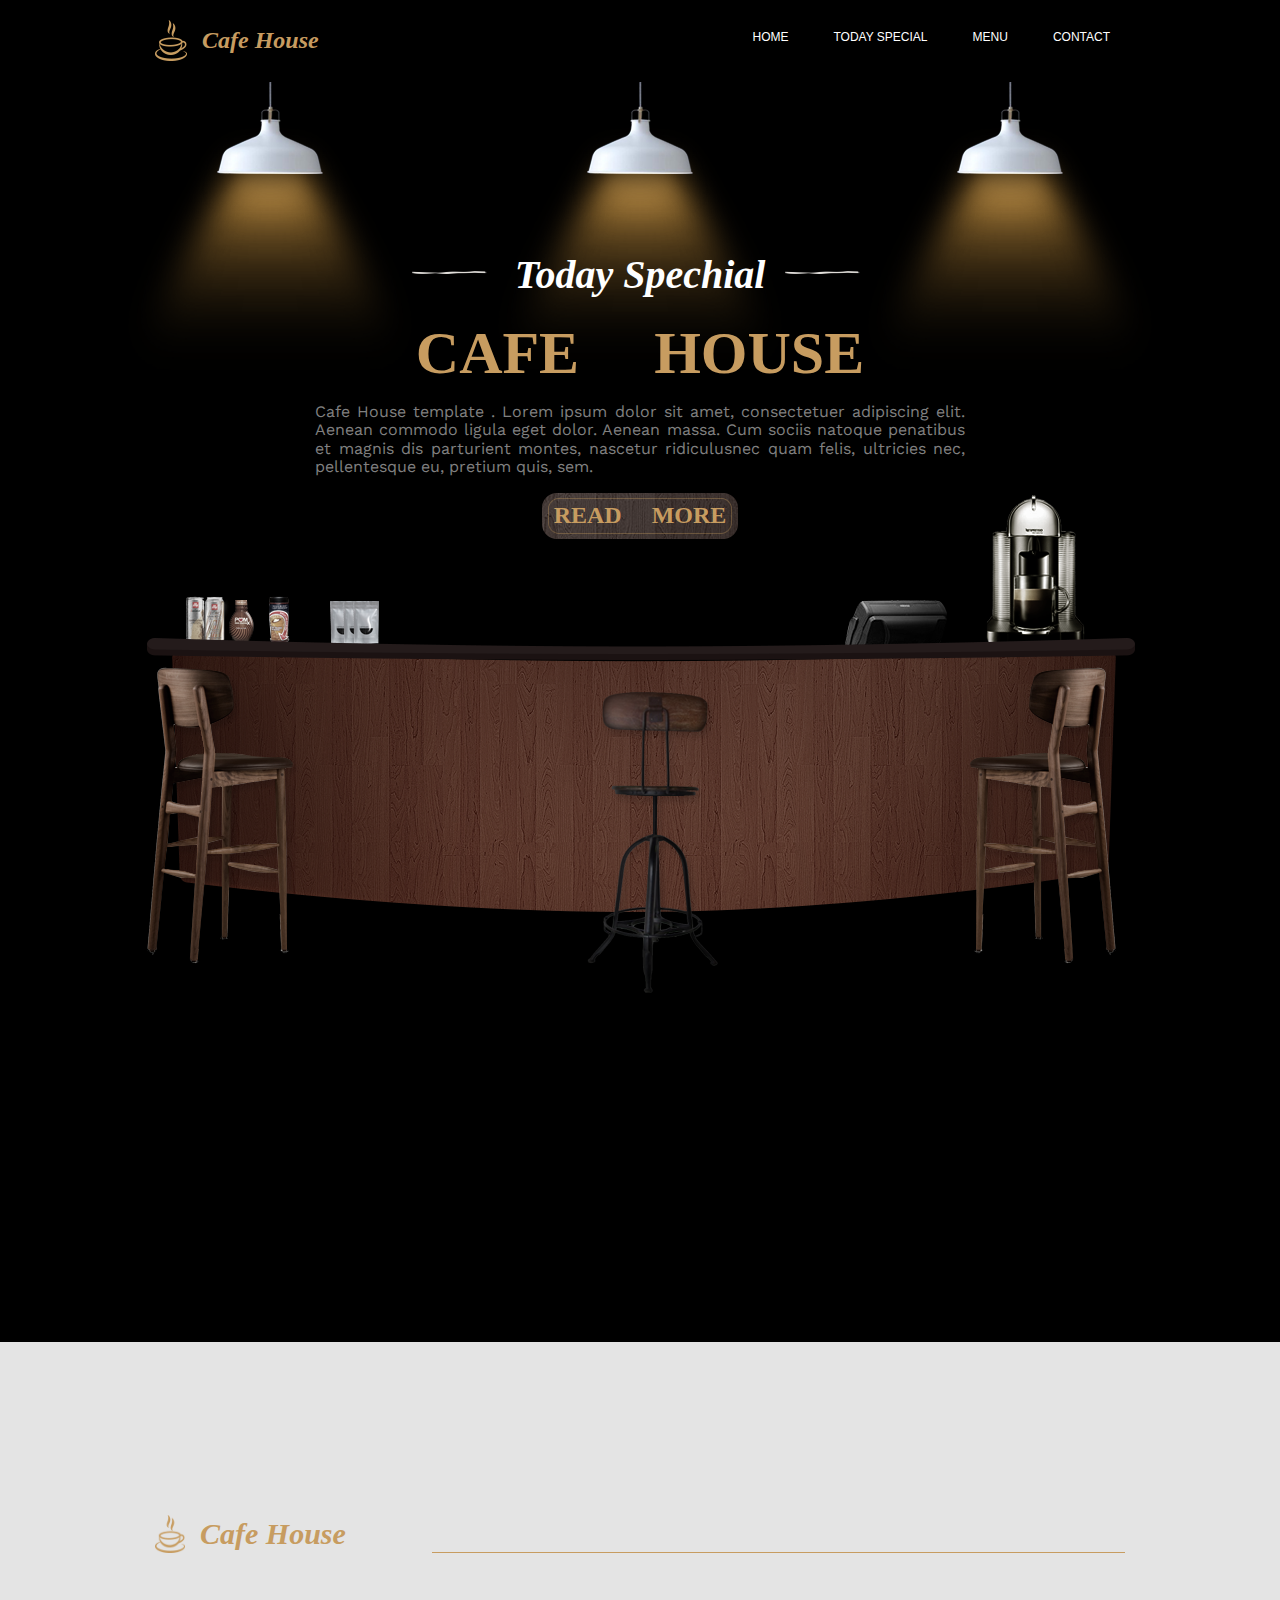
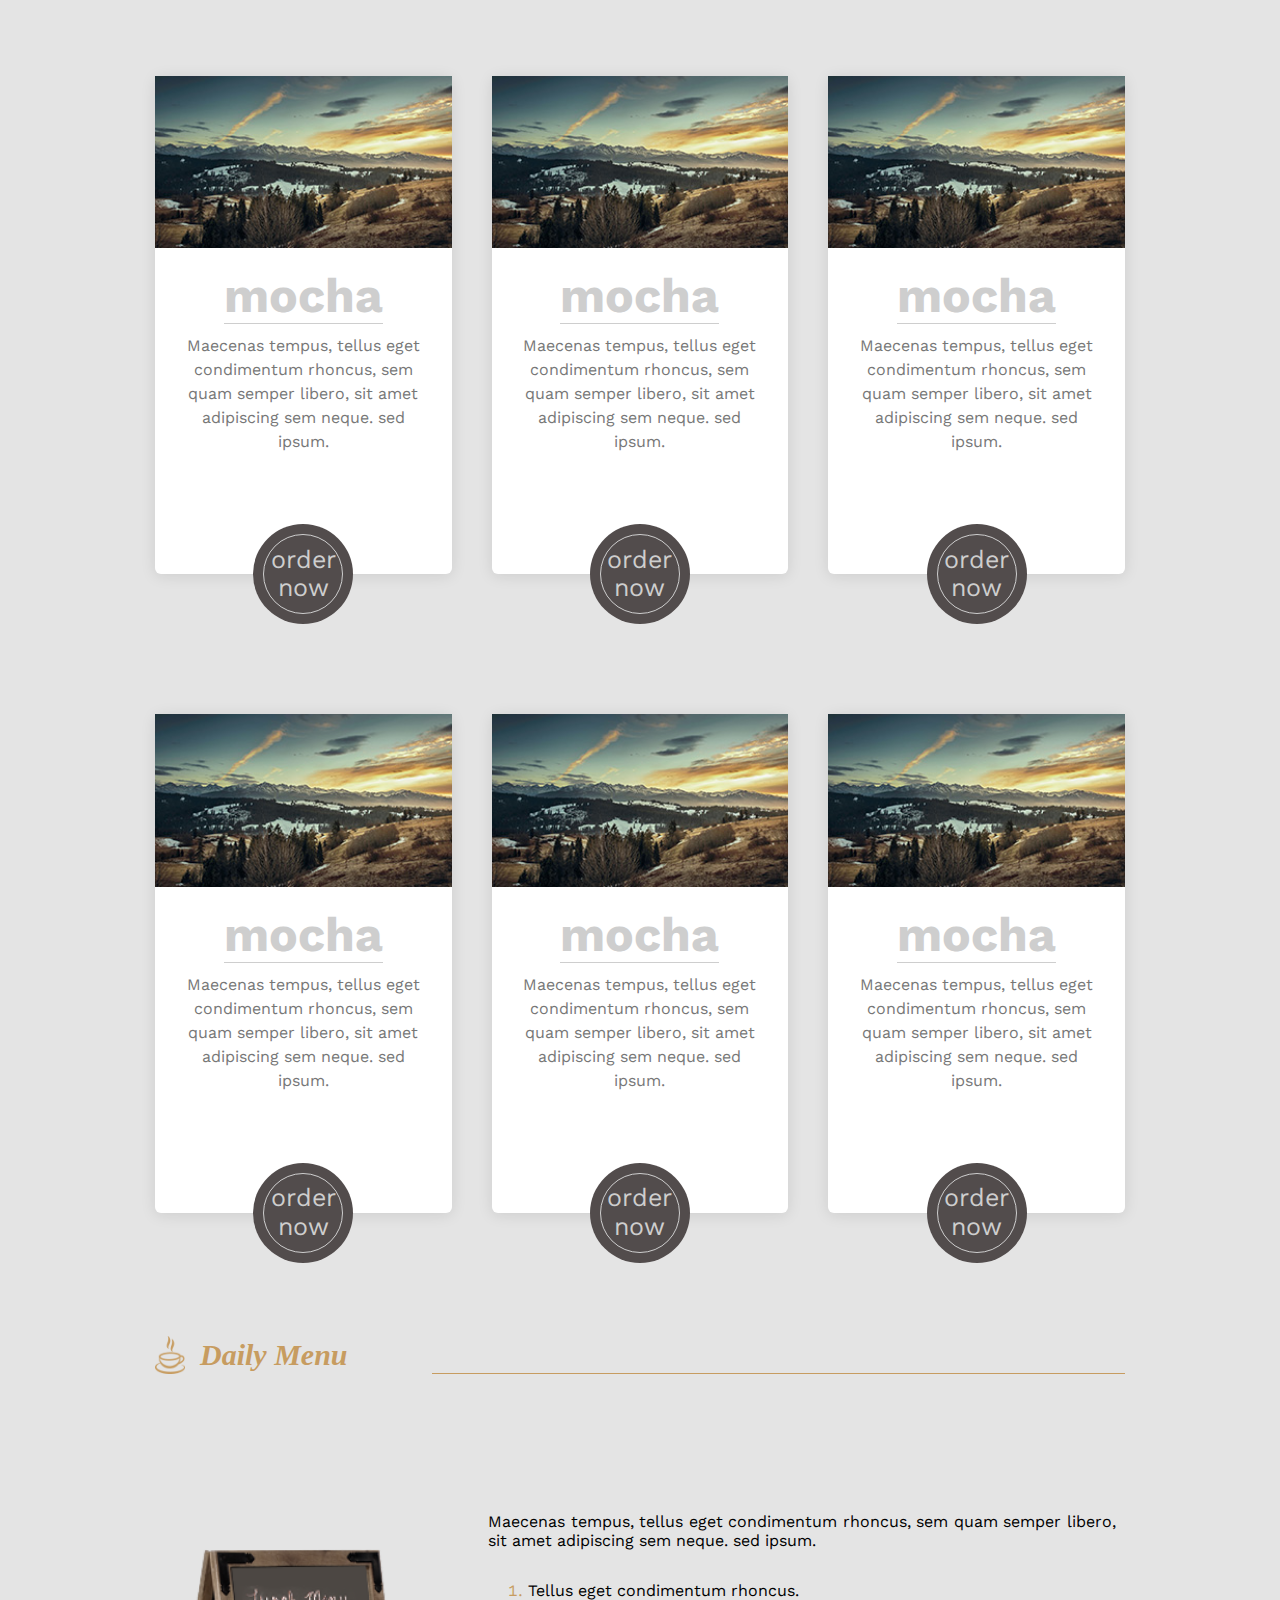
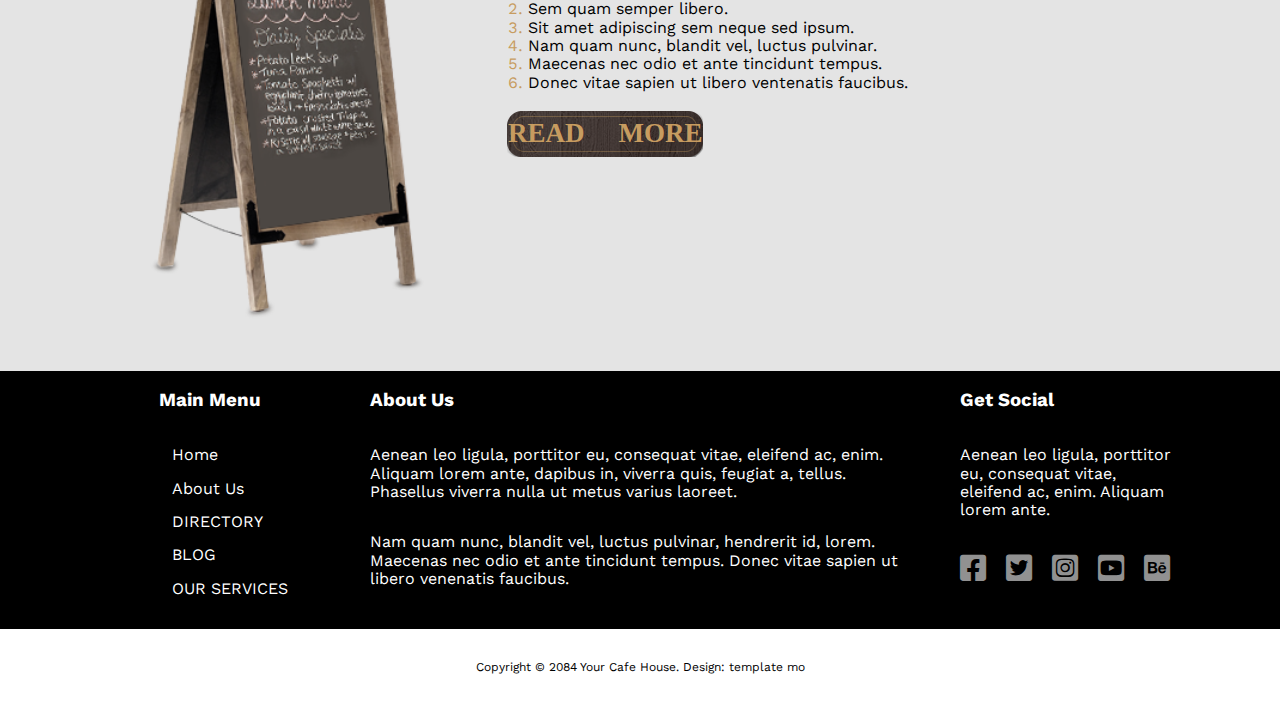
<file: TODAY SPECIAL.html>
<!DOCTYPE html>
<html lang="en">
  <head>
    <meta charset="UTF-8" />
    <meta http-equiv="X-UA-Compatible" content="IE=edge" />
    <meta name="viewport" content="width=device-width, initial-scale=1.0" />
    <title>Cafe House</title>
    <!-- Main Template CSS File -->
    <link rel="stylesheet" href="css/cafe_house.css" />
    <!-- Render All Elements Normally -->
    <link rel="stylesheet" href="css/normalise.css" />
    <!-- Font Awesome Library -->
    <link rel="stylesheet" href="css/all.min.css" />
    <!-- Google Fonts -->
    <link rel="preconnect" href="https://fonts.gstatic.com" />
    <link
      href="https://fonts.googleapis.com/css2?family=Work+Sans:wght@200;300;400;500;600;700;800&#038;display=swap"
      rel="stylesheet"
    />
    <link rel="preconnect" href="https://fonts.googleapis.com" />
    <link rel="preconnect" href="https://fonts.gstatic.com" crossorigin />
    <link
      href="https://fonts.googleapis.com/css2?family=Cairo:wght@300;500;700&family=Lora:wght@400;500;700&family=Poppins:ital,wght@0,100;0,200;0,300;0,400;0,500;0,600;0,700;1,100;1,200;1,300;1,400;1,500;1,600;1,700&family=Work+Sans:ital,wght@0,200;0,300;0,700;0,800;1,600&display=swap"
      rel="stylesheet"
    />
  </head>
  <body>
    <header>
      <div class="container">
        <div class="logo">
          <a href="#home"
            ><img src="/img/logo.png" alt="" />
            <h2>Cafe House</h2></a
          >
        </div>
        <nav>
          <i class="fa-solid fa-bars list-icon"></i>
          <ul>
            <li><a href="index.html" id="home">HOME</a></li>
            <li><a href="TODAY SPECIAL.html">TODAY SPECIAL</a></li>
            <li><a href="menu.html">MENU</a></li>
            <li><a href="content.html">CONTACT</a></li>
          </ul>
        </nav>
      </div>
    </header>
    <div class="landing">
      <div class="container">
        <div class="img-light">
          <img src="/img/light.png" alt="" />
          <img class="light-none" src="/img/light.png" alt="" />
          <img class="light-none" src="/img/light.png" alt="" />
        </div>
        <div class="intro-text">
          <div class="head-text">
            <img src="/img/header-line.png" alt="" />
            <h2>Today Spechial</h2>
            <img src="/img/header-line.png" alt="" />
          </div>
          <h1>CAFE HOUSE</h1>
          <p>
            Cafe House template . Lorem ipsum dolor sit amet, consectetuer
            adipiscing elit. Aenean commodo ligula eget dolor. Aenean massa. Cum
            sociis natoque penatibus et magnis dis parturient montes, nascetur
            ridiculusnec quam felis, ultricies nec, pellentesque eu, pretium
            quis, sem.
          </p>
          <div class="boutton">
            <h3>Read More</h3>
          </div>
        </div>
        <img class="imgbottun" src="/img/table-set.png" alt="" />
      </div>
    </div>
    <div class="Popular-Items">
      <div class="container">
        <div class="logo">
          <a href="#home"
            ><img src="/img/logo.png" alt="" />
            <h2>Cafe House</h2></a
          >
          <hr class="line" />
        </div>
      </div>
    </div>
    <div class="popular-box">
      <div class="container">
        <div class="box">
          <img src="/img/popular-1.jpg" alt="" />
          <div class="content">
            <h2>mocha</h2>
            <p>
              Maecenas tempus, tellus eget condimentum rhoncus, sem quam semper
              libero, sit amet adipiscing sem neque. sed ipsum.
            </p>
          </div>
          <div class="item-boutton">
            <a href="#">order now</a>
          </div>
        </div>
        <div class="box">
          <img src="/img/popular-1.jpg" alt="" />
          <div class="content">
            <h2>mocha</h2>
            <p>
              Maecenas tempus, tellus eget condimentum rhoncus, sem quam semper
              libero, sit amet adipiscing sem neque. sed ipsum.
            </p>
          </div>
          <div class="item-boutton">
            <a href="#">order now</a>
          </div>
        </div>
        <div class="box">
          <img src="/img/popular-1.jpg" alt="" />
          <div class="content">
            <h2>mocha</h2>
            <p>
              Maecenas tempus, tellus eget condimentum rhoncus, sem quam semper
              libero, sit amet adipiscing sem neque. sed ipsum.
            </p>
          </div>
          <div class="item-boutton">
            <a href="#">order now</a>
          </div>
        </div>
        <div class="box">
          <img src="/img/popular-1.jpg" alt="" />
          <div class="content">
            <h2>mocha</h2>
            <p>
              Maecenas tempus, tellus eget condimentum rhoncus, sem quam semper
              libero, sit amet adipiscing sem neque. sed ipsum.
            </p>
          </div>
          <div class="item-boutton">
            <a href="#">order now</a>
          </div>
        </div>
        <div class="box">
          <img src="/img/popular-1.jpg" alt="" />
          <div class="content">
            <h2>mocha</h2>
            <p>
              Maecenas tempus, tellus eget condimentum rhoncus, sem quam semper
              libero, sit amet adipiscing sem neque. sed ipsum.
            </p>
          </div>
          <div class="item-boutton">
            <a href="#">order now</a>
          </div>
        </div>
        <div class="box">
          <img src="/img/popular-1.jpg" alt="" />
          <div class="content">
            <h2>mocha</h2>
            <p>
              Maecenas tempus, tellus eget condimentum rhoncus, sem quam semper
              libero, sit amet adipiscing sem neque. sed ipsum.
            </p>
          </div>
          <div class="item-boutton">
            <a href="#">order now</a>
          </div>
        </div>
      </div>
    </div>
    <div class="Popular-Items two">
      <div class="container">
        <div class="logo">
          <a href="#home">
            <img src="/img/logo.png" alt="" />
            <h2>Daily Menu</h2></a
          >
          <hr class="line" />
        </div>
      </div>
    </div>
    <div class="Daily-Menu">
      <div class="container">
        <img src="/img/menu-board.png" alt="" />
        <div class="content">
          <p>
            Maecenas tempus, tellus eget condimentum rhoncus, sem quam semper
            libero, sit amet adipiscing sem neque. sed ipsum.
          </p>
          <ol>
            <li>Tellus eget condimentum rhoncus.</li>
            <li>Sem quam semper libero.</li>
            <li>Sit amet adipiscing sem neque sed ipsum.</li>
            <li>Nam quam nunc, blandit vel, luctus pulvinar.</li>
            <li>Maecenas nec odio et ante tincidunt tempus.</li>
            <li>Donec vitae sapien ut libero ventenatis faucibus.</li>
          </ol>
          <div class="boutton">
            <h3>Read More</h3>
          </div>
        </div>
      </div>
    </div>
    <footer>
      <div class="container">
        <div class="main-menu">
          <h3>Main Menu</h3>
          <ul>
            <li><a href="#">Home</a></li>
            <li><a href="#">About Us</a></li>
            <li><a href="#">DIRECTORY</a></li>
            <li><a href="#">BLOG</a></li>
            <li><a href="#">OUR SERVICES</a></li>
          </ul>
        </div>
        <div class="about">
          <h3>About Us</h3>
          <p>
            Aenean leo ligula, porttitor eu, consequat vitae, eleifend ac, enim.
            Aliquam lorem ante, dapibus in, viverra quis, feugiat a, tellus.
            Phasellus viverra nulla ut metus varius laoreet.
          </p>
          <p>
            Nam quam nunc, blandit vel, luctus pulvinar, hendrerit id, lorem.
            Maecenas nec odio et ante tincidunt tempus. Donec vitae sapien ut
            libero venenatis faucibus.
          </p>
        </div>
        <div class="get">
          <h3>Get Social</h3>
          <p>Aenean leo ligula, porttitor eu, consequat vitae, eleifend ac, enim. Aliquam lorem ante.</p>
          <ul>
            <li><a href="#"><i class="fa-brands fa-facebook-square"></i></a></li>
            <li><a href="#"><i class="fa-brands fa-twitter-square"></i> </a></li>
            <li><a href="#"><i class="fa-brands fa-instagram-square"></i></a></li>
            <li><a href="#"><i class="fa-brands fa-youtube-square"></i></a></li>
            <li><a href="#"><i class="fa-brands fa-behance-square"></i></a></li>
          </ul>
        </div>

      </div>
    </footer>
    <div class="end">
      <p>Copyright © 2084 Your Cafe House. Design: template mo</p>
    </div>
  </body>
</html>
</file>
<file: css/cafe_house.css>
* {
  -webkit-box-sizing: border-box;
  -moz-box-sizing: border-box;
  box-sizing: border-box;
}
body {
  font-family: "Damion", cursive;
  font-family: "Cairo", sans-serif;
  font-family: "Lora", serif;
  font-family: "Poppins", sans-serif;
  font-family: "Work Sans", sans-serif;
  margin: 0;
  background-color: #e4e4e4;
}
.container {
  padding-left: 100px;
  padding-right: 100px;
  margin-left: auto;
  margin-right: auto;
}
@media (max-width: 767px) {
  .container {
    padding: 0 20px;
    margin-left: auto;
    margin-right: auto;
  }
}

/* Small */
@media (min-width: 768px) {
  .container {
    width: 750px;
  }
}
/* Medium */
@media (min-width: 992px) {
  .container {
    width: 970px;
  }
}
/* Large */
@media (min-width: 1200px) {
  .container {
    width: 1170px;
  }
}
header {
  /* padding: 10px 50px; */
  background-color: black;
}
header .container {
  display: flex;
  justify-content: space-between;
  text-align: center;
  align-items: center;
  position: relative;
}

header .container .logo a {
  display: flex;
  align-items: center;
  font-family: cursive;
  font-style: italic;
  color: #c79c60;
  text-decoration: none;
}
@media (max-width: 767px) {
  header .container .logo a {
    font-size: 12px;
  }
}

header .container .logo img {
  margin-right: 15px;
}
@media (max-width: 767px) {
  header .container .logo img {
    width: 20px;
  }
}

header .container nav {
  flex: 1;
  display: flex;
  align-items: center;
  justify-content: flex-end;
}
header .container nav .list-icon {
  color: #c79c60;
  font-size: 22px;
}
@media (min-width: 767px) {
  header .container nav .list-icon {
    display: none;
  }
}

header .container nav ul {
  display: flex;
  list-style: none;
}
@media (max-width: 767px) {
  header .container nav ul {
    display: none;
  }
}
header .container nav .list-icon:hover + ul {
  display: flex;
  flex-direction: column;
  position: absolute;
  /* width: 100%; */
  background-color: #000000de;
  color: white;
  top: 100%;
  margin: 0;
  padding: 0px;
  z-index: 1;
  border-bottom: 1px solid;
  transition: 1s ease;
  -webkit-transition: 1s ease;
  -moz-transition: 1s ease;
  -ms-transition: 1s ease;
  -o-transition: 1s ease;
}

header .container nav ul li {
  font-weight: 500;
  display: flex;
  flex-direction: column;
  align-items: center;
  justify-content: center;
  font-family: Arial, Helvetica, sans-serif;
  border-bottom: 1px solid;
  font-size: 12px;
}
header .container nav ul li a {
  text-decoration: none;
  color: white;
  padding: 15px 15px 20px 30px;
  transition: all 0.3s ease-in;
  -webkit-transition: all 0.3s ease-in;
  -moz-transition: all 0.3s ease-in;
  -ms-transition: all 0.3s ease-in;
  -o-transition: all 0.3s ease-in;
}
@media (max-width: 767px) {
  header .container nav ul li a {
    padding: 10px;
  }
}

header .container nav ul li a:active,
header .container nav ul li a:focus {
  background: url(../img/logo.png) no-repeat,
    url(../img/nav-underline.png) no-repeat;
  background-size: 20px, 74px 17px;
  background-position: 0% 30%, center bottom;
}

header .container nav ul li a:hover,
header .container nav ul li a:focus,
header .container nav ul li a:active
 {
  
  color: #c79c60;
  text-decoration: none;
}

.landing .container {
  display: flex;
  flex-direction: column;
  align-items: center;
  position: relative;
  width: 100%;
  text-align: center;
  background-color: black;
  height: 140vh;
}
@media (max-width: 767px) {
  .landing .container {
    padding: 0 20px;
    margin: auto;
    height: 106vh;
  }
}

.landing .container .img-light {
  display: flex;
  justify-content: space-between;
  text-align: center;
  position: absolute;
  min-width: 80%;
}
@media (max-width: 767px) {
  .landing .container .img-light .light-none {
    display: none;
  }
}

.landing .container .head-text {
  display: flex;
  justify-content: center;
  align-items: center;
  padding: 20px 0;
}

.landing .container .intro-text {
  width: 100%;
  text-align: center;
  position: relative;
  margin: 150px auto 350px;
  max-width: 650px;
}

.landing .container .head-text img {
  width: 83px;
  margin: 0 20px;
  height: 8px;
}
.landing .container .head-text h2 {
  font-family: cursive;
  font-style: italic;
  font-size: 40px;
  margin: 0;
  color: white;
}
@media (max-width: 767px) {
  .landing .container .head-text h2 {
    font-size: 20px;
  }
}

.landing .container h1 {
  font-size: 60px;
  margin: 0;
  font-family: emoji;
  color: #c79c60;
}
@media (max-width: 767px) {
  .landing .container h1 {
    font-size: 30px;
  }
}

.landing .container p {
  text-align: justify;
  color: gray;
  font-size: 16px;
}
.landing .boutton h3 {
  background-image: url(/img/tm-brown-button.png);
  background-repeat: no-repeat;
  background-position: center;
  color: #c79c60;
  font-family: emoji;
  text-transform: uppercase;
  margin: 0 auto 80px;
  padding: 10px 20px;
  font-size: 24px;
  width: fit-content;
  position: relative;
  z-index: 1;
  transition: 0.3s;
  -webkit-transition: 0.3s;
  -moz-transition: 0.3s;
  -ms-transition: 0.3s;
  -o-transition: 0.3s;
}

.landing .boutton h3:hover {
  color: white;
}

.landing .container .imgbottun {
  position: relative;
  max-width: 100%;
  top: -39%;
}
@media (max-width: 767px) {
  .landing .container .imgbottun {
    top: -51%;
  }
}
.Popular-Items {
  display: block;
  padding: 150px 0 100px 0;
  margin: 0;
}
/* .Popular-Items .container .logo::before{
  content: "";
  width: 100%;
  height: 2px;
  background-color: aqua;
  /* color: blue; */

@media (max-width: 767px) {
  .Popular-Items {
    padding: 50px 0 50px 0;
    margin: 0;
  }
}

.Popular-Items .container {
  display: flex;
  justify-content: space-between;
  text-align: center;
  align-items: center;
  position: relative;
}
.Popular-Items .container .logo {
  display: flex;
  flex-direction: row;
  width: 100%;
  align-items: flex-end;
  align-items: baseline;
}
.Popular-Items .container .logo a {
  display: flex;
  align-items: center;
  font-family: cursive;
  font-style: italic;
  color: #c79c60;
  text-decoration: none;
  width: 40%;
  font-size: 20px;
  font-weight: 100;
}
@media (max-width: 767px) {
  .Popular-Items .container .logo a {
    font-size: 12px;
  }
}
.Popular-Items .container .logo img {
  margin-right: 15px;
  width: 30px;
}
@media (max-width: 767px) {
  .Popular-Items .container .logo img {
    width: 20px;
  }
}
.Popular-Items .container .logo hr {
  margin-top: 20px;
  margin-bottom: 20px;
  border: 0;
  border-top: 1px solid #c79c60;
  /* height: 0; */
  width: 100%;
}
.popular-box .container {
  display: grid;
  grid-template-columns: repeat(auto-fill, minmax(250px, 1fr));
  gap: 40px;
}
.popular-box .box {
  display: flex;
  position: relative;
  box-shadow: 0 2px 15px rgb(0 0 0 / 10%);
  background-color: white;
  border-radius: 6px;
  /* overflow: hidden; */
  /* height: 70vh; */
  margin-bottom: 100px;
  padding-bottom: 100px;
  /* height: 100%; */
  max-width: 100%;
  flex-direction: column;
  align-items: center;
  transition: 0.4s;
  -webkit-transition: 0.4s;
  -moz-transition: 0.4s;
  -ms-transition: 0.4s;
  -o-transition: 0.4s;
  -webkit-border-radius: 6px;
  -moz-border-radius: 6px;
  -ms-border-radius: 6px;
  -o-border-radius: 6px;
}
.popular-box .box:hover {
  transform: translateY(-1px);
  box-shadow: 0 2px 15px rgb(0 0 0 / 20%);
  -webkit-transform: translateY(-1px);
  -moz-transform: translateY(-1px);
  -ms-transform: translateY(-1px);
  -o-transform: translateY(-1px);
  color: #c79c60;
}
.popular-box .box img {
  width: 100%;
  max-width: 100%;
}
.popular-box .box .content {
  padding: 20px;
  display: flex;
  flex-direction: column;
  align-items: center;
  text-align: center;
}
.popular-box .box .content h2 {
  border-bottom: 1px solid #cecece;
  font-size: xxx-large;
  margin: 0;
  color: #cecece;
  transition: 0.3s;
  -webkit-transition: 0.3s;
  -moz-transition: 0.3s;
  -ms-transition: 0.3s;
  -o-transition: 0.3s;
}
.popular-box .box .content p {
  margin: 10px 0 0;
  line-height: 1.5;
  color: #777;
}
.popular-box .box .item-boutton {
  width: 100px;
  height: 100px;
  background-color: rgb(82, 76, 76);
  border-radius: 50%;
  margin: 0 auto;
  display: flex;
  -webkit-box-align: center;
  -webkit-align-items: center;
  -ms-flex-align: center;
  align-items: center;
  -webkit-box-pack: center;
  -webkit-justify-content: center;
  -ms-flex-pack: center;
  justify-content: center;
  color: white;
  position: absolute;
  bottom: -50px;
  position: absolute;
}

.popular-box .box .item-boutton a {
  text-decoration: none;
  margin: 0;
  font-size: 25px;
  color: #cecece;
  border: 1px solid;
  border-radius: 50%;
  height: 80px;
  width: 80px;
  text-align: center;
  display: flex;
  align-items: center;
  margin: 0;
  padding: 0;
  z-index: 1;
  transition: 0.3s;
  -webkit-transition: 0.3s;
  -moz-transition: 0.3s;
  -ms-transition: 0.3s;
  -o-transition: 0.3s;
}
.popular-box .box:hover a {
  color: #c79c60;
}

.popular-box .box:hover h2 {
  color: #c79c60;
  border-color: #c79c60;
}
.two {
  margin-top: 0;
  padding-top: 0;
}
.Daily-Menu .container {
  display: flex;
  align-items: center;
  flex-direction: row;
  text-align: justify;
  width: 100%;
  position: relative;
  justify-content: space-between;
  align-content: center;
}
@media (max-width: 767px) {
  .Daily-Menu .container {
    display: flex;
    flex-direction: column;
    margin-bottom: 100px;
  }
}

.Daily-Menu .container img {
  width: 30%;
  position: relative;
  padding-left: 50px;
  margin: 0;
}
@media (max-width: 767px) {
  .Daily-Menu .container img {
    display: none;
  }
}

.Daily-Menu .container .content {
  padding: 0 64px;
  width: 70%;
  height: 100%;
  display: flex;
  flex-direction: column;
  align-items: flex-start;
  text-align: justify;
  padding: -155px 0;
  padding-bottom: 132px;
}
@media (max-width: 767px) {
  .Daily-Menu .container .content {
    padding: 0;
    width: 100%;
    line-height: 24px;
    text-align: left;
    display: block;
  }
}

.Daily-Menu .boutton h3 {
  background-image: url(/img/tm-brown-button.png);
  background-repeat: no-repeat;
  background-position: center;
  color: #c79c60;
  font-family: emoji;
  text-transform: uppercase;
  margin: 0 auto 80px;
  padding: 10px 20px;
  font-size: 27px;
  width: fit-content;
  position: relative;
  z-index: 1;
  transition: 0.3s;
  -webkit-transition: 0.3s;
  -moz-transition: 0.3s;
  -ms-transition: 0.3s;
  -o-transition: 0.3s;
}

.Daily-Menu .boutton h3:hover {
  color: white;
}
.Daily-Menu ol li::marker {
  color: #c79c60;
}
footer .container {
  display: flex;
  width: 100%;
  color: white;
  background-color: black;
}
@media (max-width: 767px) {
  footer .container {
    display: flex;
    flex-direction: column;
    align-items: center;
  }
}

footer .container ul {
  list-style: none;
}
footer .container ul li {
  margin-bottom: 15px;
}

footer .container a {
  text-decoration: none;
  color: white;
  transition: 0.3s;
  -webkit-transition: 0.3s;
  -moz-transition: 0.3s;
  -ms-transition: 0.3s;
  -o-transition: 0.3s;
}
footer .container ul li a:hover {
  color: #c79c60;
}

footer .container .main-menu {
  width: 25%;
  display: flex;
  flex-direction: column;
  align-items: center;
  padding-right: 50px;
}
@media (max-width: 767px) {
  footer .container .main-menu {
    width: 100%;
    border-bottom: 2px solid #777;
    display: block;
  }
}

footer .container .about {
  width: 50%;
  display: flex;
  flex-direction: column;
  align-items: flex-start;
}
@media (max-width: 767px) {
  footer .container .about {
    width: 100%;
    border-bottom: 2px solid #777;
    display: block;
  }
}

footer .container .get {
  width: 25%;
  display: flex;
  flex-direction: column;
  align-items: flex-start;
  padding-left: 50px;
}
@media (max-width: 767px) {
  footer .container .get {
    width: 100%;
    display: block;
    padding: 0;
  }
}

footer .container .get ul {
  display: flex;
  flex-direction: row;
  padding: 0;
}
footer .container .get ul li a {
  padding-right: 20px;
  font-size: 30px;
  color: #919191;
  transition: 0.3s;
  -webkit-transition: 0.3s;
  -moz-transition: 0.3s;
  -ms-transition: 0.3s;
  -o-transition: 0.3s;
}
footer .container .get ul li a:hover {
  color: #c79c60;
}

.end {
  background-color: white;
  position: absolute;
  width: 100%;
}
.end p {
  display: flex;
  text-align: center;
  font-size: 12px;
  padding: 20px 0;
  justify-content: center;
}
@media (max-width: 767px) {
  .end p {
    padding-bottom: 70%;
  }
}

.content .container {
  display: flex;
  align-items: center;
  flex-direction: row;
  justify-content: center;
  padding: 100px 0;
}
@media (max-width: 767px) {
  .content .container {
    display: flex;
    flex-direction: column;
    margin: auto;
    align-items: center;
    padding: 100px 20px;
    padding-top: 50px;
  }
}

.content .container .send-message {
  display: flex;
  align-items: center;
  flex-direction: column;
}
.content .container .send-message input {
  padding: 10px 250px 10px 5px;
  margin-bottom: 20px;
  border: 1px solid #c79c60;
  border-radius: 10px;
  -webkit-border-radius: 10px;
  -moz-border-radius: 10px;
  -ms-border-radius: 10px;
  -o-border-radius: 10px;
}
@media (max-width: 767px) {
  .content .container .send-message input {
    padding: 10px 100px 10px 5px;
  }
}

.content .container .send-message .message {
  padding-bottom: 100px;
}
.content .boutton h3 a {
  background-image: url(/img/tm-brown-button.png);
  background-repeat: no-repeat;
  background-position: center;
  color: #c79c60;
  font-family: emoji;
  text-transform: uppercase;
  margin: 0 auto 80px;
  padding: 10px 20px;
  font-size: 20px;
  width: fit-content;
  position: relative;
  z-index: 1;
  transition: 0.3s;
  -webkit-transition: 0.3s;
  -moz-transition: 0.3s;
  -ms-transition: 0.3s;
  -o-transition: 0.3s;
  text-decoration: none;
}

.content .boutton h3 a:hover {
  color: white;
}
.map iframe {
  border: 0;
  width: 400px;
  height: 367px;
  /* margin: 60px; */
  /* padding: 100px; */
  margin-top: 80px;
  margin-left: 80px;
}
@media (max-width: 767px) {
  .map iframe {
    width: 100%;
    padding: 0 20px;
    margin: 0px;
    padding-top: 20px;
  }
}
.mune .container{
  display: flex;
  padding: 120px;
padding-bottom: 0;
  align-items: center;
  flex-direction: row;
  justify-content: space-between;
}
@media (max-width: 767px) {
  .mune .container{
    display: flex;
    flex-direction: column;
    justify-items: center;
    padding: 100px 20px;
    padding-top: 50px;
  }
}

.mune .container .text{
  display: flex;
  flex-direction: column;
  align-items: flex-start;
  width: 70%;
}
@media (max-width: 767px) {
  .mune .container .text{
    width: 100%;
  }
}

.mune .container .text h2 {
    font-style: oblique;
    font-family: emoji;
    color: #c79c60;
    font-size: 30px;
margin: 0;
}
.mune .container .text h3 {
  margin-bottom: 0;
  font-size: 25px;
  font-family: ui-monospace;
}
.mune .container img{
  border-radius: 50%;
  -webkit-border-radius: 50%;
  -moz-border-radius: 50%;
  -ms-border-radius: 50%;
  -o-border-radius: 50%;
  box-shadow: #777;
  border: 10px solid whitesmoke;
  max-width: 100%;
  height: auto;
}
@media (max-width: 767px) {
  .mune .container img {
    margin-top: 0;
    position: relative;
    top: 81px;
}
}

.mune .boutton h3  {
  background-image: url(/img/tm-brown-button.png);
  background-repeat: no-repeat;
  background-position: center;
  color: #c79c60;
  font-family: emoji;
  text-transform: uppercase;
  margin: 0 auto 80px;
  padding: 10px 20px;
  font-size: 20px;
  width: fit-content;
  position: relative;
  z-index: 1;
  transition: 0.3s;
  -webkit-transition: 0.3s;
  -moz-transition: 0.3s;
  -ms-transition: 0.3s;
  -o-transition: 0.3s;
  text-decoration: none;
  border-radius: 10px;
  -webkit-border-radius: 10px;
  -moz-border-radius: 10px;
  -ms-border-radius: 10px;
  -o-border-radius: 10px;
}

.mune .boutton h3:hover {
  color: white;
}
.Our-Menus{
  padding-top: 50px;
  padding-bottom: 50px;
}
.Our-me .container {
  display: flex;
   align-items: flex-start;
    justify-content: flex-end;
    flex-direction: row;
}
@media (max-width: 767px) {
  .Our-me .container {
    display: flex;
    align-items: center;
    width: 100%; 
    flex-direction: column; }
}

.Our-me .container .box1{
  display: flex;
  align-items: center;
width: 50%;
padding-left: 10px;
margin-right: 0;
padding-right: 0;
}
@media (max-width: 767px) {
    .Our-me .container .box1 {
      display: flex;
      align-items: center;
      width: 100%;
      justify-content: center;
  }
}


.Our-me .container ul{
  list-style: none;
    position: relative;
    z-index: 1;
    text-align: center;
    text-transform: uppercase;
}
@media (max-width: 767px) {
  .Our-me .container ul {
    display: flex;
    align-items: flex-start;
    flex-direction: column;
}
}

.Our-me .container ul li {
  padding: 7px 0;
}
.Our-me .container ul li a{
  text-decoration: none;
  color: #64503e;
  padding: 20px 0;
  transition: 0.3s;
  -webkit-transition: 0.3s;
  -moz-transition: 0.3s;
  -ms-transition: 0.3s;
  -o-transition: 0.3s;
}
.Our-me .container ul li .active{
  color: #c79c60;
}

.Our-me .container ul li a:hover{
  color: #c79c60;
}

.Our-me .container .img-box{
  position: absolute;
  z-index: -1;
}
.Our-me .our-box {
  display: flex;
    flex-direction: column;
    align-items: center;
    padding-left: 0;
    margin-left: 0;
}
.Our-me  .box {
  max-width: 1000px;
  display: flex;
  flex-direction: row;
  padding: 0 20px;
  align-items: center;
  background-color: white;
  margin-bottom: 50px;
  height: 160px;
  margin-left: auto;
  margin-right: 0;
  transition: 0.3s;
  -webkit-transition: 0.3s;
  -moz-transition: 0.3s;
  -ms-transition: 0.3s;
  -o-transition: 0.3s;
}
@media (max-width: 767px) {
  .Our-me .box {
    display: flex;
    flex-direction: column;
    padding: 10px 20px;
    align-items: center;
    background-color: white;
    margin-bottom: 50px;
    margin: 20px;
    justify-content: center;
    width: 100%;
    height: 400px;
}
}

.Our-me .box:hover {
  transform: translateY(-1px);
  box-shadow: 0 2px 15px rgb(0 0 0 / 20%);
  -webkit-transform: translateY(-1px);
  -moz-transform: translateY(-1px);
  -ms-transform: translateY(-1px);
  -o-transform: translateY(-1px);
  color: #c79c60;
}
.Our-me  .box img {
  width: 145px;
    height: 143px;
}
.Our-me .box .content {
    flex-direction: column;
    align-items: flex-start;
    padding-left: 10px;
}


.Our-me .box .content h2 {
  font-size: 25px;
  font-family: cursive;
  margin-top: 0;
}
@media (max-width: 767px) {
  .Our-me .box .content h2 {
    position: relative;
    top: 10px;
  }
}

.Our-me .box .content p {
  margin: 10px 0 0;
  line-height: 1.5;
  color: #777;
}
.Our-me .box .item-boutton {
  width: 90px;
  height: 90px;
  padding: 5px;
  background-color: rgb(82, 76, 76);
  border-radius: 50%;
  margin: 0 auto;
  display: flex;
  -webkit-box-align: center;
  -webkit-align-items: center;
  -ms-flex-align: center;
  -webkit-box-pack: center;
  -ms-flex-pack: center;
  color: white;
  position: inherit;
  align-items: center;
}

.Our-me  .box .item-boutton a {
  text-decoration: none;
  margin: 0;
  font-size: 25px;
  color: #cecece;
  border: 1px solid;
  border-radius: 50%;
  height: 80px;
  width: 80px;
  text-align: center;
  display: flex;
  align-items: center;
  margin: 0;
  padding: 0;
  z-index: 1;
  justify-content: center;
}
.Our-me  .box .item-boutton a h6 {
  font-size: 25px;
  font-family: 'Font Awesome 6 Brands';
}
.Our-me  .box .item-boutton a sub {
  font-size: 25px;
  font-family: 'emoji';
}
.Our-me  .box:hover a {
  color: #c79c60;
}

.Our-me  .box:hover h2 {
  color: #c79c60;
  border-color: #c79c60;
}
  @media (max-width: 767px) {
    .landing-menu .container{
      height: 106vh;
    }
  }
</file>
<file: css/normalise.css>
/* Document
 * ========================================================================== */

/**
 * 1. Correct the line height in all browsers.
 * 2. Prevent adjustments of font size after orientation changes in
 *    IE on Windows Phone and in iOS.
 */

 html {
    line-height: 1.15; /* 1 */
    -ms-text-size-adjust: 100%; /* 2 */
    -webkit-text-size-adjust: 100%; /* 2 */
  }
  
  /* Sections
   * ========================================================================== */
  
  /**
   * Correct the font size and margin on `h1` elements within `section` and
   * `article` contexts in Chrome, Edge, Firefox, and Safari.
   */
  
  h1 {
    font-size: 2em;
    margin: 0.67em 0;
  }
  
  /* Grouping content
   * ========================================================================== */
  
  /**
   * Remove the margin on nested lists in Chrome, Edge, IE, and Safari.
   */
  
  dl dl,
  dl ol,
  dl ul,
  ol dl,
  ul dl {
    margin: 0;
  }
  
  /**
   * Remove the margin on nested lists in Edge 18- and IE.
   */
  
  ol ol,
  ol ul,
  ul ol,
  ul ul {
    margin: 0;
  }
  
  /**
   * 1. Add the correct box sizing in Firefox.
   * 2. Correct the inheritance of border color in Firefox.
   * 3. Show the overflow in Edge 18- and IE.
   */
  
  hr {
    box-sizing: content-box; /* 1 */
    color: inherit; /* 2 */
    height: 0; /* 1 */
    overflow: visible; /* 3 */
  }
  
  /**
   * Add the correct display in IE.
   */
  
  main {
    display: block;
  }
  
  /**
   * 1. Correct the inheritance and scaling of font size in all browsers.
   * 2. Correct the odd `em` font sizing in all browsers.
   */
  
  pre {
    font-family: monospace, monospace; /* 1 */
    font-size: 1em; /* 2 */
  }
  
  /* Text-level semantics
   * ========================================================================== */
  
  /**
   * Remove the gray background on active links in IE 10.
   */
  
  a {
    background-color: transparent;
  }
  
  /**
   * Add the correct text decoration in Edge 18-, IE, and Safari.
   */
  
  abbr[title] {
    text-decoration: underline;
    text-decoration: underline dotted;
  }
  
  /**
   * Add the correct font weight in Chrome, Edge, and Safari.
   */
  
  b,
  strong {
    font-weight: bolder;
  }
  
  /**
   * 1. Correct the inheritance and scaling of font size in all browsers.
   * 2. Correct the odd `em` font sizing in all browsers.
   */
  
  code,
  kbd,
  samp {
    font-family: monospace, monospace; /* 1 */
    font-size: 1em; /* 2 */
  }
  
  /**
   * Add the correct font size in all browsers.
   */
  
  small {
    font-size: 80%;
  }
  
  /* Embedded content
   * ========================================================================== */
  
  /**
   * Add the correct display in IE 9-.
   */
  
  audio,
  video {
    display: inline-block;
  }
  
  /**
   * Add the correct display in iOS 4-7.
   */
  
  audio:not([controls]) {
    display: none;
    height: 0;
  }
  
  /**
   * Remove the border on images within links in IE 10-.
   */
  
  img {
    border-style: none;
  }
  
  /**
   * Hide the overflow in IE.
   */
  
  svg:not(:root) {
    overflow: hidden;
  }
  
  /* Tabular data
   * ========================================================================== */
  
  /**
   * 1. Correct table border color inheritance in all Chrome, Edge, and Safari.
   * 2. Remove text indentation from table contents in Chrome, Edge, and Safari.
   */
  
  table {
    border-color: inherit; /* 1 */
    text-indent: 0; /* 2 */
  }
  
  /* Forms
   * ========================================================================== */
  
  /**
   * Remove the margin on controls in Safari.
   */
  
  button,
  input,
  select {
    margin: 0;
  }
  
  /**
   * 1. Show the overflow in IE.
   * 2. Remove the inheritance of text transform in Edge 18-, Firefox, and IE.
   */
  
  button {
    overflow: visible; /* 1 */
    text-transform: none; /* 2 */
  }
  
  /**
   * Correct the inability to style buttons in iOS and Safari.
   */
  
  button,
  [type="button"],
  [type="reset"],
  [type="submit"] {
    -webkit-appearance: button;
  }
  
  /**
   * Correct the padding in Firefox.
   */
  
  fieldset {
    padding: 0.35em 0.75em 0.625em;
  }
  
  /**
   * Show the overflow in Edge 18- and IE.
   */
  
  input {
    overflow: visible;
  }
  
  /**
   * 1. Correct the text wrapping in Edge 18- and IE.
   * 2. Correct the color inheritance from `fieldset` elements in IE.
   */
  
  legend {
    box-sizing: border-box; /* 1 */
    color: inherit; /* 2 */
    display: table; /* 1 */
    max-width: 100%; /* 1 */
    white-space: normal; /* 1 */
  }
  
  /**
   * 1. Add the correct display in Edge 18- and IE.
   * 2. Add the correct vertical alignment in Chrome, Edge, and Firefox.
   */
  
  progress {
    display: inline-block; /* 1 */
    vertical-align: baseline; /* 2 */
  }
  
  /**
   * Remove the inheritance of text transform in Firefox.
   */
  
  select {
    text-transform: none;
  }
  
  /**
   * 1. Remove the margin in Firefox and Safari.
   * 2. Remove the default vertical scrollbar in IE.
   */
  
  textarea {
    margin: 0; /* 1 */
    overflow: auto; /* 2 */
  }
  
  /**
   * 1. Add the correct box sizing in IE 10-.
   * 2. Remove the padding in IE 10-.
   */
  
  [type="checkbox"],
  [type="radio"] {
    box-sizing: border-box; /* 1 */
    padding: 0; /* 2 */
  }
  
  /**
   * 1. Correct the odd appearance in Chrome, Edge, and Safari.
   * 2. Correct the outline style in Safari.
   */
  
  [type="search"] {
    -webkit-appearance: textfield; /* 1 */
    outline-offset: -2px; /* 2 */
  }
  
  /**
   * Correct the cursor style of increment and decrement buttons in Safari.
   */
  
  ::-webkit-inner-spin-button,
  ::-webkit-outer-spin-button {
    height: auto;
  }
  
  /**
   * Correct the text style of placeholders in Chrome, Edge, and Safari.
   */
  
  ::-webkit-input-placeholder {
    color: inherit;
    opacity: 0.54;
  }
  
  /**
   * Remove the inner padding in Chrome, Edge, and Safari on macOS.
   */
  
  ::-webkit-search-decoration {
    -webkit-appearance: none;
  }
  
  /**
   * 1. Correct the inability to style upload buttons in iOS and Safari.
   * 2. Change font properties to `inherit` in Safari.
   */
  
  ::-webkit-file-upload-button {
    -webkit-appearance: button; /* 1 */
    font: inherit; /* 2 */
  }
  
  /**
   * Remove the inner border and padding of focus outlines in Firefox.
   */
  
  ::-moz-focus-inner {
    border-style: none;
    padding: 0;
  }
  
  /**
   * Restore the focus outline styles unset by the previous rule in Firefox.
   */
  
  :-moz-focusring {
    outline: 1px dotted ButtonText;
  }
  
  /**
   * Remove the additional :invalid styles in Firefox.
   */
  
  :-moz-ui-invalid {
    box-shadow: none;
  }
  
  /* Interactive
   * ========================================================================== */
  
  /*
   * Add the correct display in Edge 18- and IE.
   */
  
  details {
    display: block;
  }
  
  /*
   * Add the correct styles in Edge 18-, IE, and Safari.
   */
  
  dialog {
    background-color: white;
    border: solid;
    color: black;
    display: block;
    height: -moz-fit-content;
    height: -webkit-fit-content;
    height: fit-content;
    left: 0;
    margin: auto;
    padding: 1em;
    position: absolute;
    right: 0;
    width: -moz-fit-content;
    width: -webkit-fit-content;
    width: fit-content;
  }
  
  dialog:not([open]) {
    display: none;
  }
  
  /*
   * Add the correct display in all browsers.
   */
  
  summary {
    display: list-item;
  }
  
  /* Scripting
   * ========================================================================== */
  
  /**
   * Add the correct display in IE 9-.
   */
  
  canvas {
    display: inline-block;
  }
  
  /**
   * Add the correct display in IE.
   */
  
  template {
    display: none;
  }
  
  /* User interaction
   * ========================================================================== */
  
  /**
   * Add the correct display in IE 10-.
   */
  
  [hidden] {
    display: none;
  }
</file>
